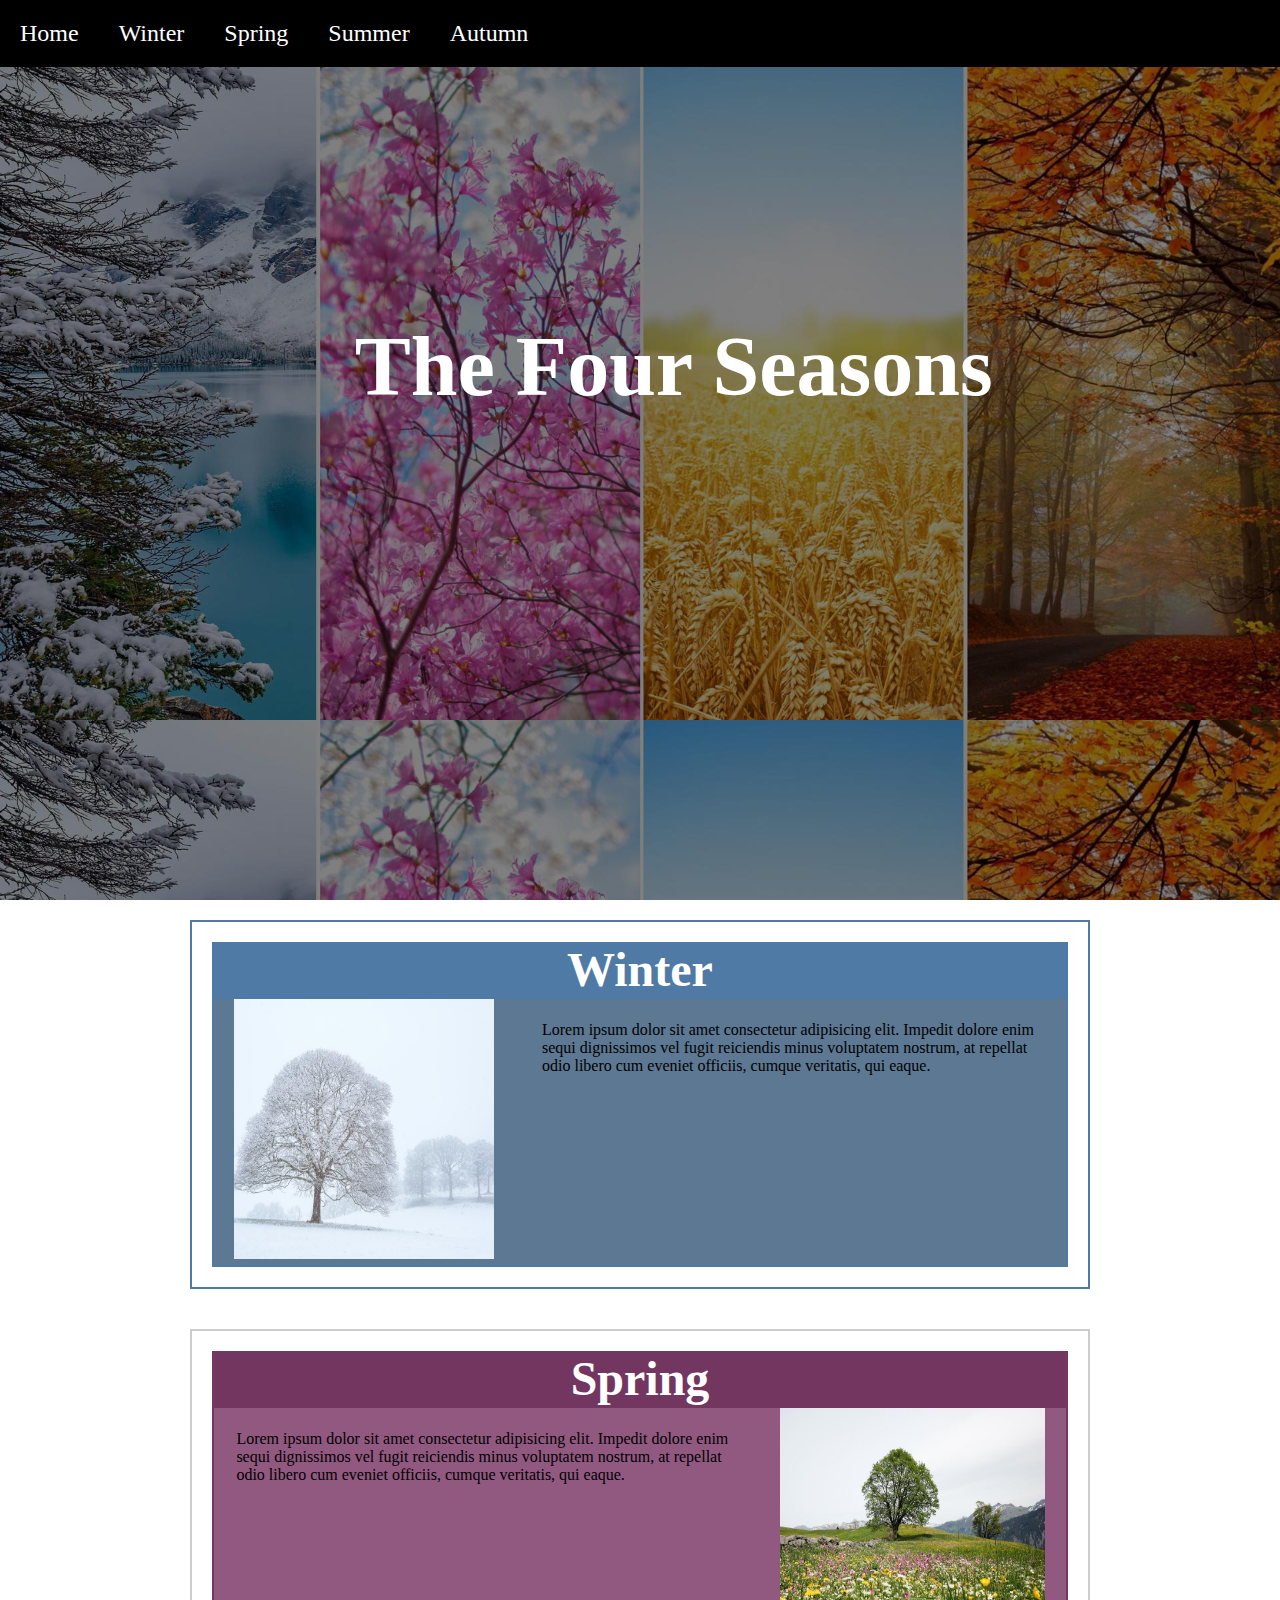
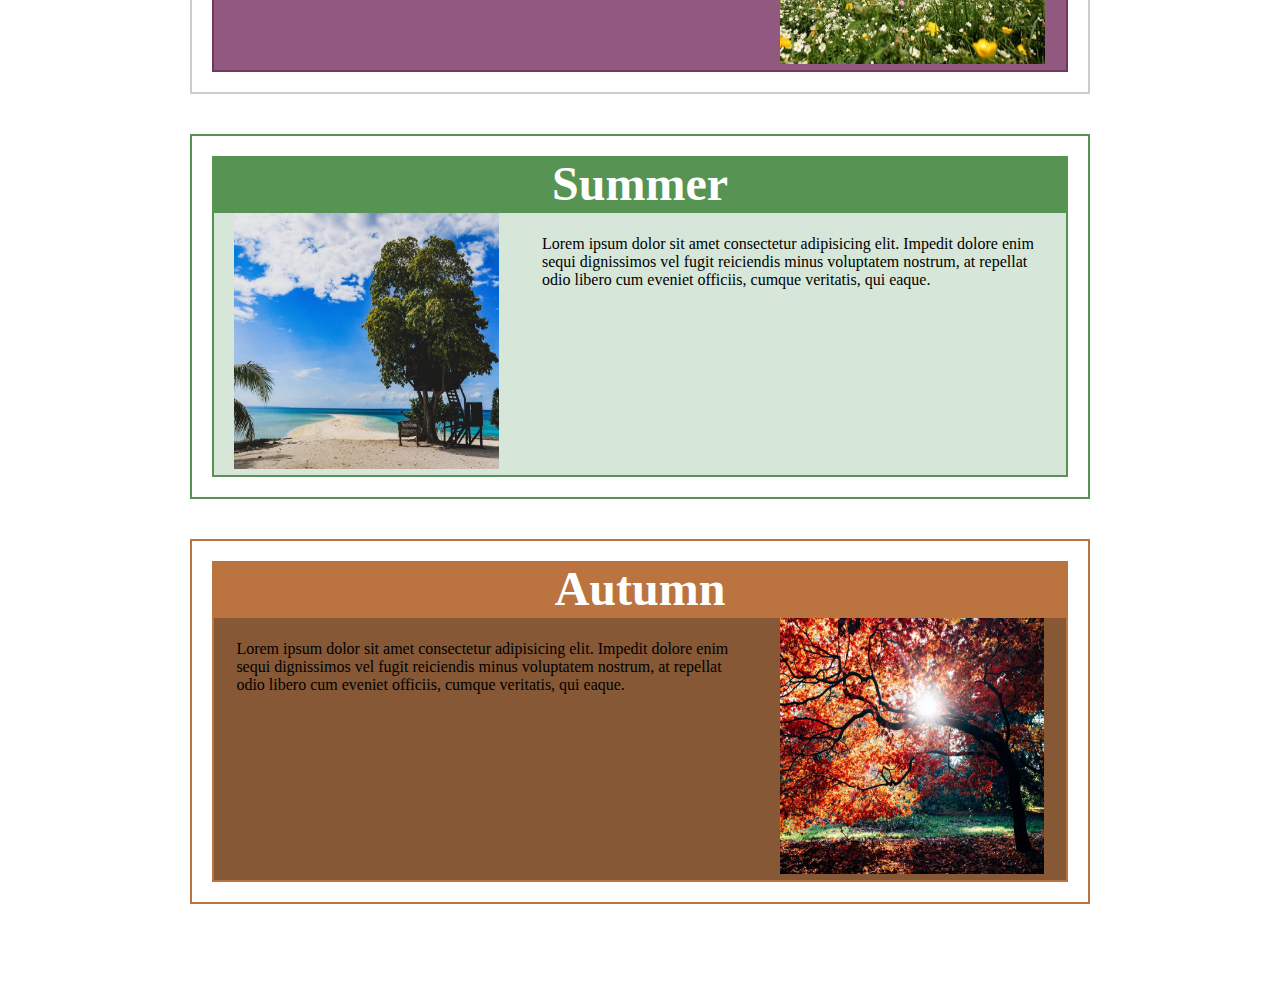
<file: index.html>
<!DOCTYPE html>
<html lang="en">
  <head>
    <meta charset="UTF-8" />
    <meta name="viewport" content="width=device-width, initial-scale=1.0" />
    <title>Flexbox | Four Seasons</title>

    <link rel="stylesheet" href="assets/css/style.css" />
    <link
      rel="shortcut icon"
      href="assets/images/favicon-seasons.png"
      type="image/png"
    />
  </head>

  <body class="home">
    <div class="wrapper">
      <header>
        <nav>
          <a href="/">Home</a>
          <a href="winter.html">Winter</a>
          <a href="spring.html">Spring</a>
          <a href="summer.html">Summer</a>
          <a href="autumn.html">Autumn</a>
        </nav>
      </header>
      <div class="big-hero">
        <h1>The Four Seasons</h1>
      </div>
      <main class="main1">
        <section class="winter">
          <div class="section-heading">
            <h2>Winter</h2>
          </div>
          <div class="content-wrapper">
            <div class="section-image">
              <a href="winter.html">
                <img
                  height="260px"
                  width="260px"
                  src="assets/images/winter.jpg"
                  alt="Winter Image"
                />
              </a>
            </div>

            <div class="section-content">
              <p style="float: right">
                Lorem ipsum dolor sit amet consectetur adipisicing elit. Impedit
                dolore enim sequi dignissimos vel fugit reiciendis minus
                voluptatem nostrum, at repellat odio libero cum eveniet
                officiis, cumque veritatis, qui eaque.
              </p>
            </div>
          </div>
        </section>
        <section class="spring">
          <div class="section-heading">
            <h2>Spring</h2>
          </div>
          <div class="content-wrapper">
            <div class="section-image">
              <a href="spring.html">
                <img
                  height="256px"
                  width="265px"
                  src="assets/images/spring.jpg"
                  alt="Spring Image"
                />
              </a>
            </div>
            <div class="section-content">
              <p>
                Lorem ipsum dolor sit amet consectetur adipisicing elit. Impedit
                dolore enim sequi dignissimos vel fugit reiciendis minus
                voluptatem nostrum, at repellat odio libero cum eveniet
                officiis, cumque veritatis, qui eaque.
              </p>
            </div>
          </div>
        </section>
      </main>

      <main class="main2">
        <section class="summer">
          <div class="section-heading">
            <h2>Summer</h2>
          </div>
          <div class="content-wrapper">
            <div class="section-image">
              <a href="summer.html">
                <img
                  height="256px"
                  width="265px"
                  src="assets/images/summer.jpg"
                  alt="Summer Image"
                />
              </a>
            </div>
            <div class="section-content">
              <p>
                Lorem ipsum dolor sit amet consectetur adipisicing elit. Impedit
                dolore enim sequi dignissimos vel fugit reiciendis minus
                voluptatem nostrum, at repellat odio libero cum eveniet
                officiis, cumque veritatis, qui eaque.
              </p>
            </div>
          </div>
        </section>
        <section class="autumn">
          <div class="section-heading">
            <h2>Autumn</h2>
          </div>
          <div class="content-wrapper">
            <div class="section-image">
              <a href="autumn.html">
                <img
                  height="256px"
                  width="264px"
                  src="assets/images/autumn.jpg"
                  alt="Autumn Image"
                />
              </a>
            </div>
            <div class="section-content">
              <p>
                Lorem ipsum dolor sit amet consectetur adipisicing elit. Impedit
                dolore enim sequi dignissimos vel fugit reiciendis minus
                voluptatem nostrum, at repellat odio libero cum eveniet
                officiis, cumque veritatis, qui eaque.
              </p>
            </div>
          </div>
        </section>
      </main>
      <footer>
        <nav>
          <a href="/">Home</a>
          <a href="winter.html">Winter</a>
          <a href="spring.html">Spring</a>
          <a href="summer.html">Summer</a>
          <a href="autumn.html">Autumn</a>
        </nav>
      </footer>
    </div>
  </body>
</html>
</file>
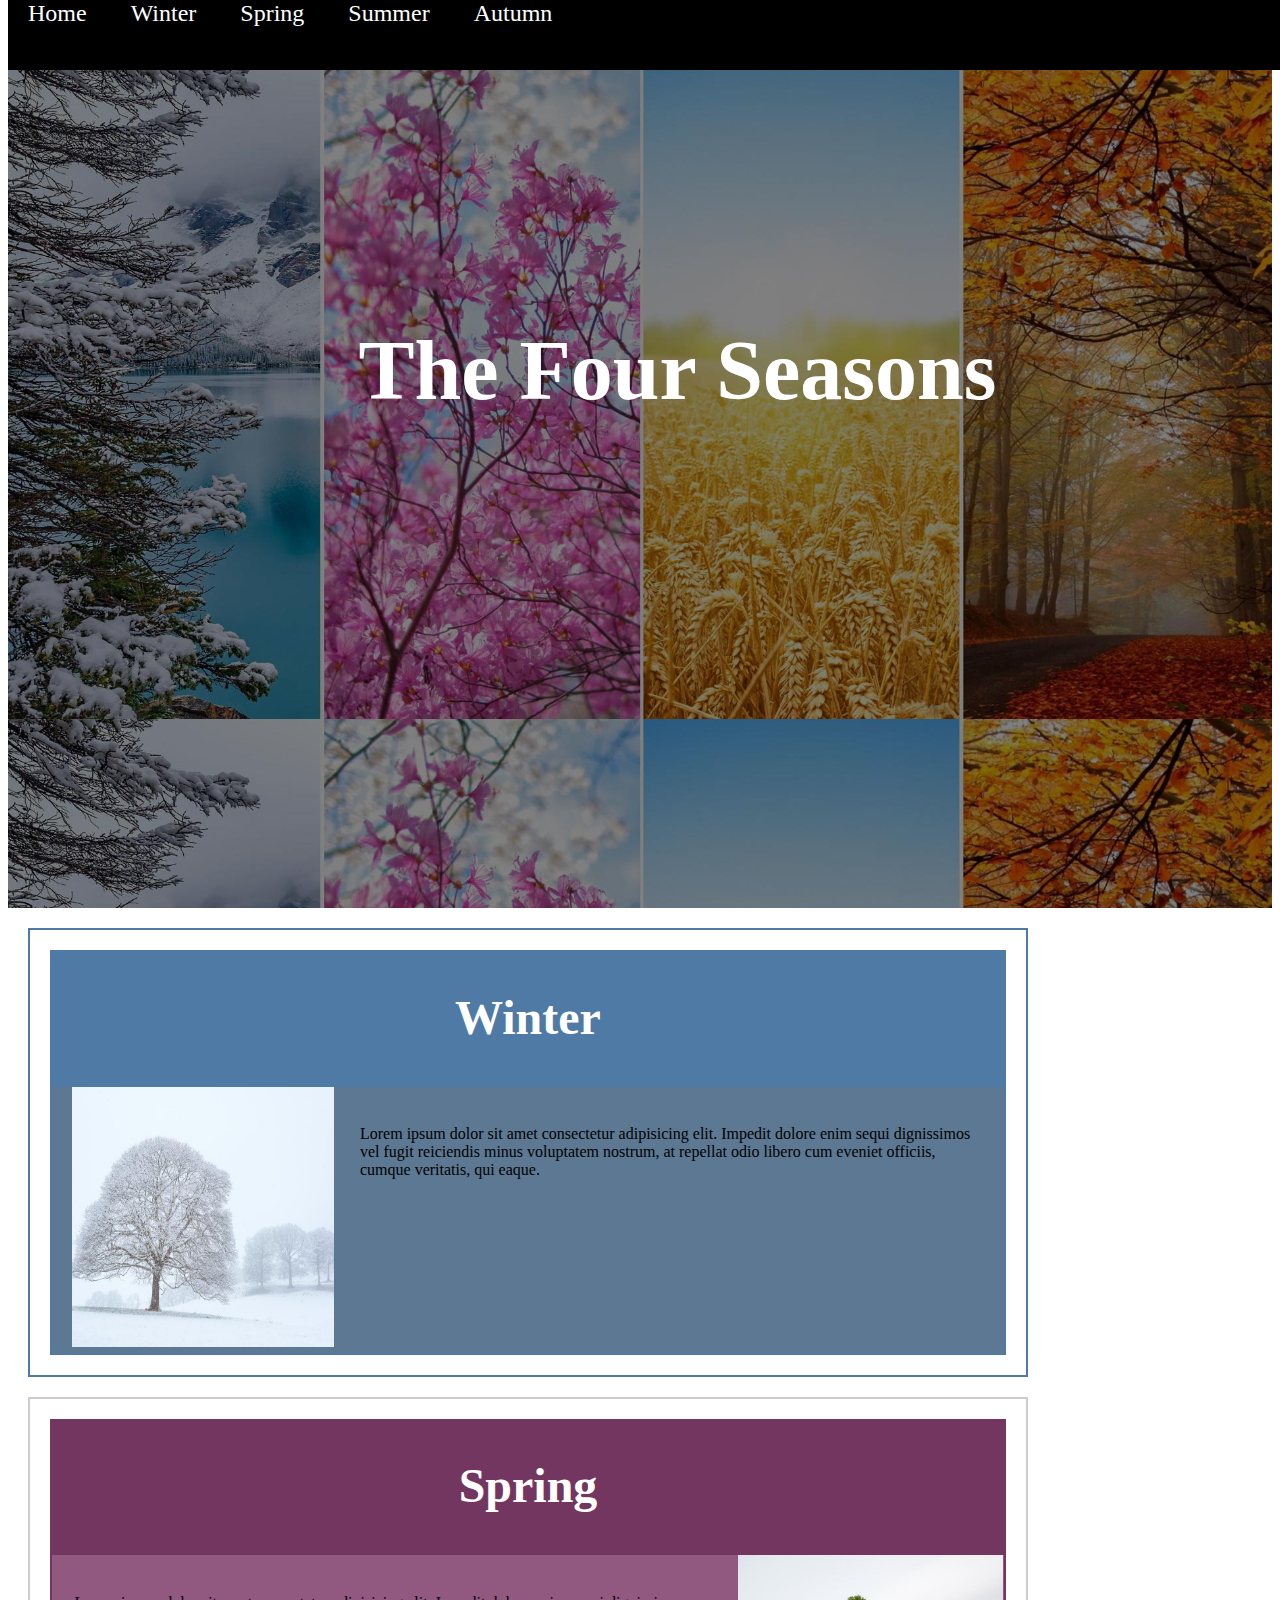
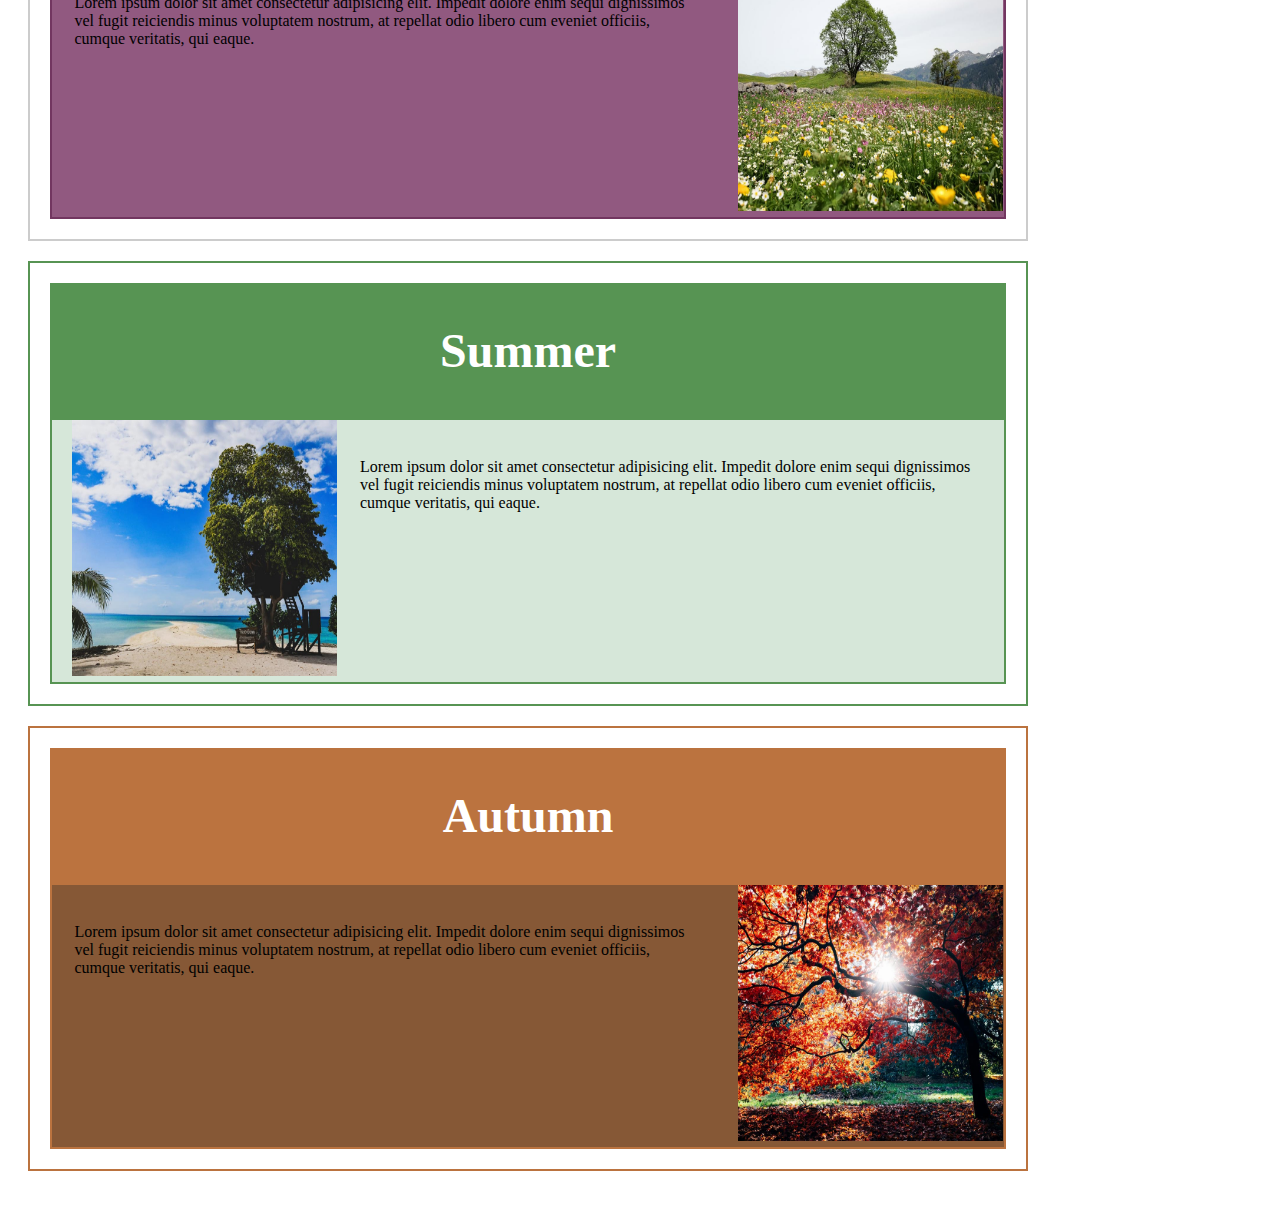
<file: web-HW5-Tiparpron-Sukanya-updated/index.html>
<!DOCTYPE html>
<html lang="en">
  <head>
    <meta charset="UTF-8" />
    <meta name="viewport" content="width=device-width, initial-scale=1.0" />
    <title>Flexbox | Four Seasons</title>

    <link rel="stylesheet" href="assets/css/style.css" />
    <link
      rel="shortcut icon"
      href="assets/images/favicon-seasons.png"
      type="image/png"
    />
  </head>

  <body class="home">
    <div class="wrapper">
      <header>
        <nav>
          <a href="/">Home</a>
          <a href="winter.html">Winter</a>
          <a href="spring.html">Spring</a>
          <a href="summer.html">Summer</a>
          <a href="autumn.html">Autumn</a>
        </nav>
      </header>
      <div class="big-hero">
        <h1>The Four Seasons</h1>
      </div>
      <main>
        <section class="winter">
          <div class="section-heading">
            <h2>Winter</h2>
          </div>
          <div class="content-wrapper">
            <div class="section-image">
              <a href="winter.html">
                <img
                  height="260px"
                  width="262px"
                  src="assets/images/winter.jpg"
                  alt="Winter Image"
                />
              </a>
            </div>

            <div class="section-content">
              <p style="float: right">
                Lorem ipsum dolor sit amet consectetur adipisicing elit. Impedit
                dolore enim sequi dignissimos vel fugit reiciendis minus
                voluptatem nostrum, at repellat odio libero cum eveniet
                officiis, cumque veritatis, qui eaque.
              </p>
            </div>
          </div>
        </section>
        <section class="spring">
          <div class="section-heading">
            <h2>Spring</h2>
          </div>
          <div class="content-wrapper">
            <div class="section-image">
              <a href="spring.html">
                <img
                  height="256px"
                  width="265px"
                  src="assets/images/spring.jpg"
                  alt="Spring Image"
                />
              </a>
            </div>
            <div class="section-content">
              <p>
                Lorem ipsum dolor sit amet consectetur adipisicing elit. Impedit
                dolore enim sequi dignissimos vel fugit reiciendis minus
                voluptatem nostrum, at repellat odio libero cum eveniet
                officiis, cumque veritatis, qui eaque.
              </p>
            </div>
          </div>
        </section>
        <section class="summer">
          <div class="section-heading">
            <h2>Summer</h2>
          </div>
          <div class="content-wrapper">
            <div class="section-image">
              <a href="summer.html">
                <img
                  height="256px"
                  width="265px"
                  src="assets/images/summer.jpg"
                  alt="Summer Image"
                />
              </a>
            </div>
            <div class="section-content">
              <p>
                Lorem ipsum dolor sit amet consectetur adipisicing elit. Impedit
                dolore enim sequi dignissimos vel fugit reiciendis minus
                voluptatem nostrum, at repellat odio libero cum eveniet
                officiis, cumque veritatis, qui eaque.
              </p>
            </div>
          </div>
        </section>
        <section class="autumn">
          <div class="section-heading">
            <h2>Autumn</h2>
          </div>
          <div class="content-wrapper">
            <div class="section-image">
              <a href="autumn.html">
                <img
                  height="256px"
                  width="265px"
                  src="assets/images/autumn.jpg"
                  alt="Autumn Image"
                />
              </a>
            </div>
            <div class="section-content">
              <p>
                Lorem ipsum dolor sit amet consectetur adipisicing elit. Impedit
                dolore enim sequi dignissimos vel fugit reiciendis minus
                voluptatem nostrum, at repellat odio libero cum eveniet
                officiis, cumque veritatis, qui eaque.
              </p>
            </div>
          </div>
        </section>
      </main>
      <footer>
        <nav>
          <a href="/">Home</a>
          <a href="winter.html">Winter</a>
          <a href="spring.html">Spring</a>
          <a href="summer.html">Summer</a>
          <a href="autumn.html">Autumn</a>
        </nav>
      </footer>
    </div>
  </body>
</html>
</file>
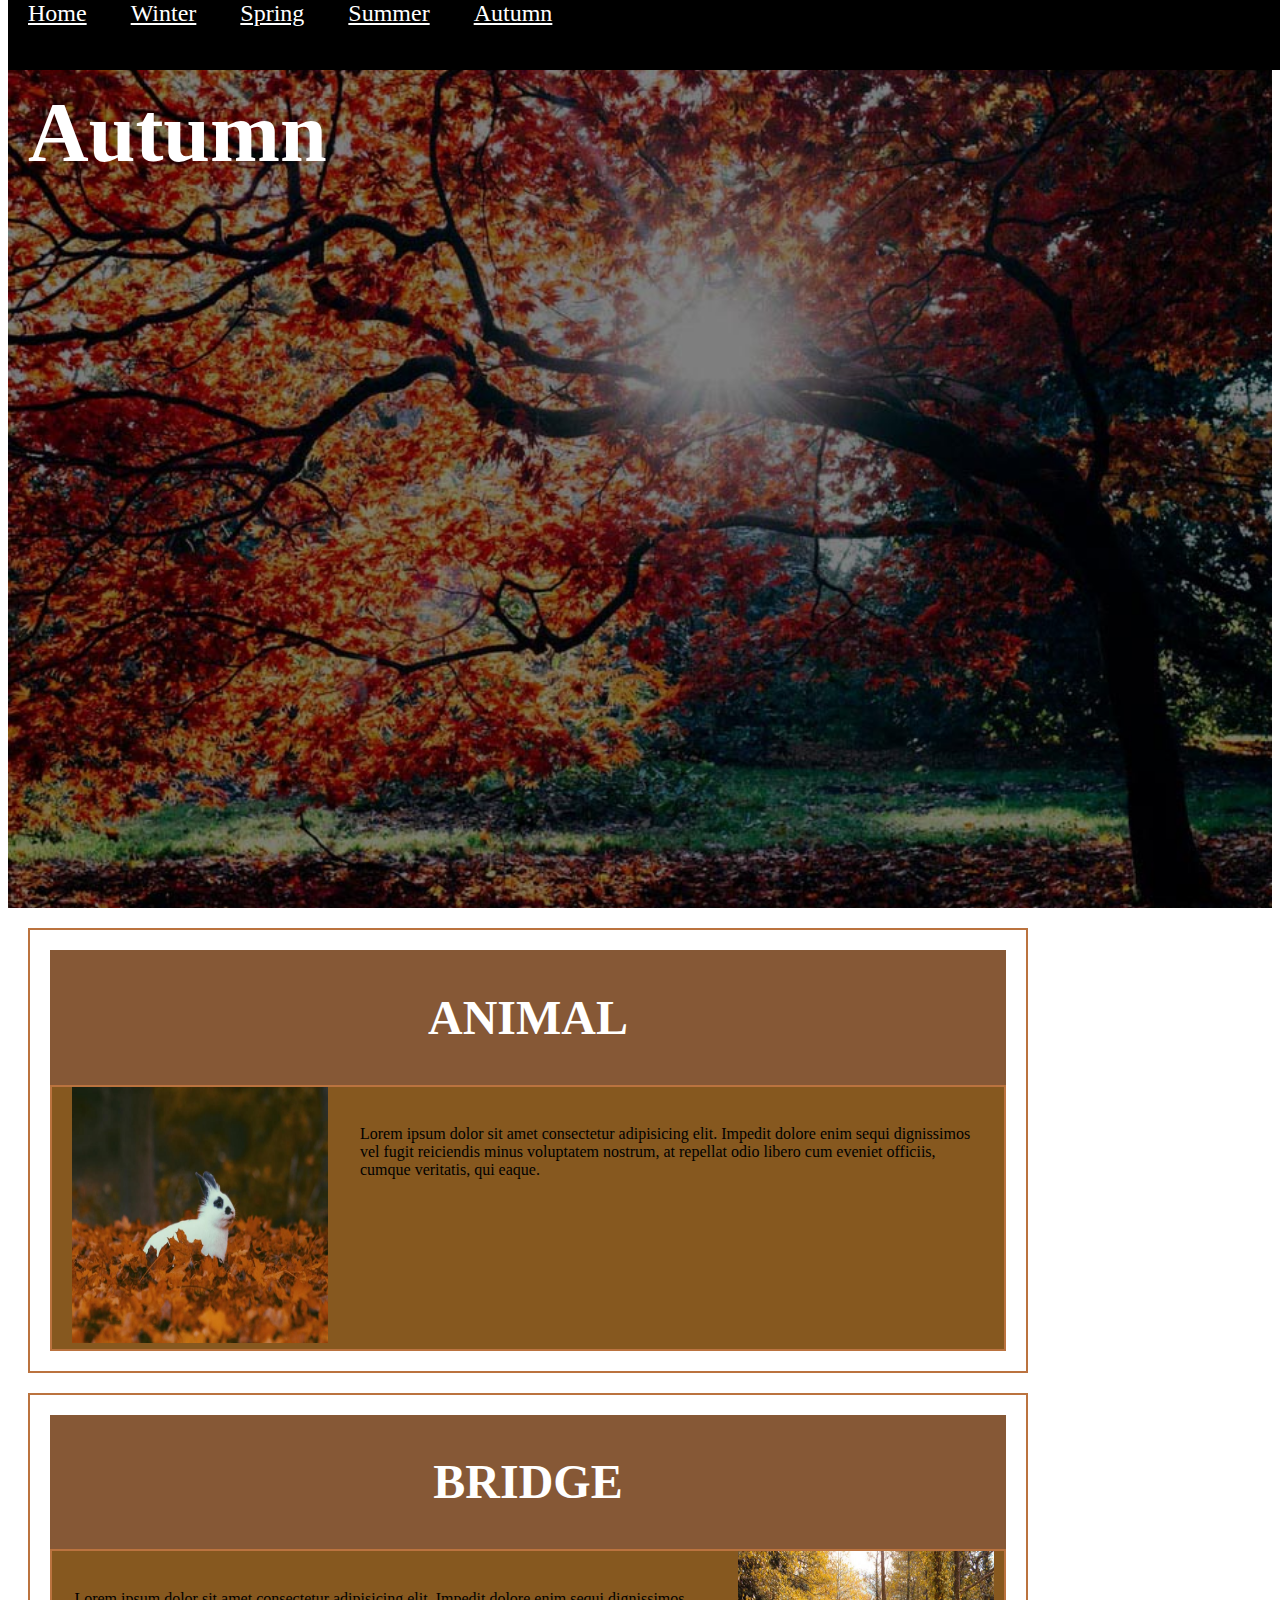
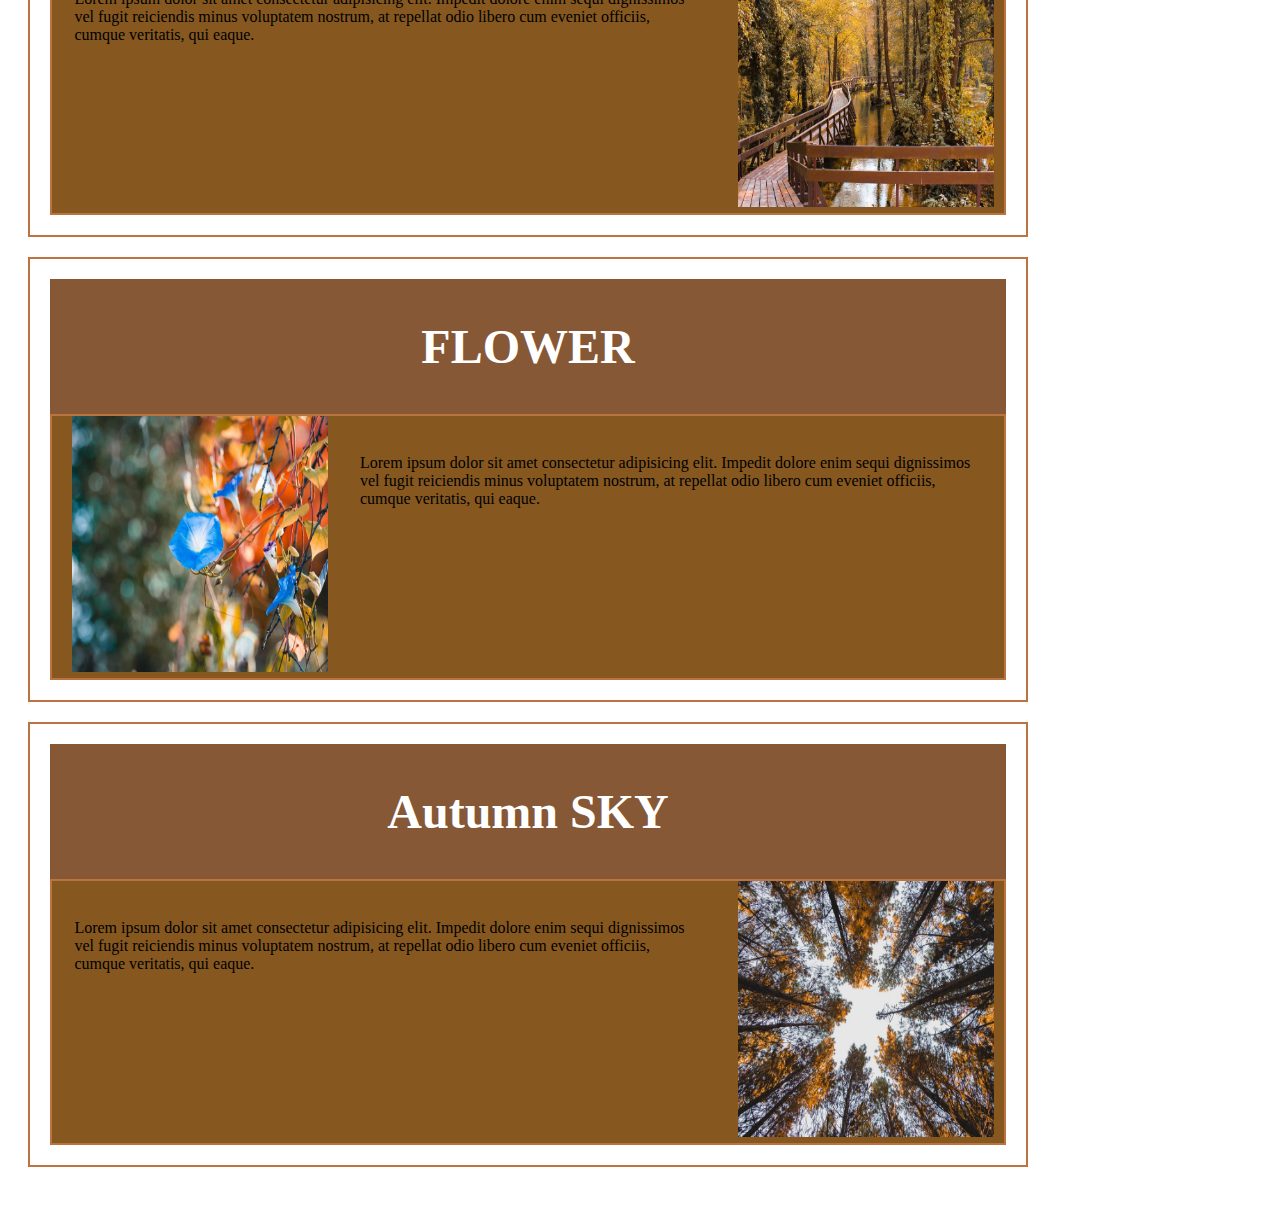
<file: autumn.html>
<!-- <!DOCTYPE html>
<html lang="en">
  <head>
    <meta charset="UTF-8" />
    <meta name="viewport" content="width=device-width, initial-scale=1.0" />
    <title>Flexbox | Autumn</title>

    <link rel="stylesheet" href="assets/css/autumn.css" />
    <link
      rel="shortcut icon"
      href="assets/images/favicon-seasons.png"
      type="image/png"
    />
  </head>

  <body class="home">
    <div class="wrapper">
      <header>
        <nav>
          <a href="/">Home</a>
          <a href="winter.html">Winter</a>
          <a href="spring.html">Spring</a>
          <a href="summer.html">Summer</a>
          <a href="autumn.html">Autumn</a>
        </nav>
      </header>
      <div class="big-hero">
        <h1>AUTUMN</h1>
      </div>
      <main>
        <section class="autumn-animal">
          <div class="section-heading">
            <h2>ANIMAL</h2>
          </div>
          <div class="content-wrapper">
            <div class="section-image">
              <a href="autumn.html">
                <img
                  height="256px"
                  width="256px"
                  src="assets/images/autumn-animal.jpg"
                  alt="Autumn Animal Image"
                />
              </a>
            </div>

            <div class="section-content">
              <p style="float: right">
                Lorem ipsum dolor sit amet consectetur adipisicing elit. Impedit
                dolore enim sequi dignissimos vel fugit reiciendis minus
                voluptatem nostrum, at repellat odio libero cum eveniet
                officiis, cumque veritatis, qui eaque.
              </p>
            </div>
          </div>
        </section>
        <section class="autumn-bridge">
          <div class="section-heading">
            <h2>BRIDGE</h2>
          </div>
          <div class="content-wrapper">
            <div class="section-image">
              <a href="autumn.html">
                <img
                  height="256px"
                  width="256px"
                  src="assets/images/autumn-bridge.jpg"
                  alt="Autumn Bridge Image"
                />
              </a>
            </div>
            <div class="section-content">
              <p>
                Lorem ipsum dolor sit amet consectetur adipisicing elit. Impedit
                dolore enim sequi dignissimos vel fugit reiciendis minus
                voluptatem nostrum, at repellat odio libero cum eveniet
                officiis, cumque veritatis, qui eaque.
              </p>
            </div>
          </div>
        </section>
        <section class="autumn-flower">
          <div class="section-heading">
            <h2>FLOWER</h2>
          </div>
          <div class="content-wrapper">
            <div class="section-image">
              <a href="autumn.html">
                <img
                  height="256px"
                  width="256px"
                  src="assets/images/autumn-flower.jpg"
                  alt="Autumn Flower Image"
                />
              </a>
            </div>
            <div class="section-content">
              <p>
                Lorem ipsum dolor sit amet consectetur adipisicing elit. Impedit
                dolore enim sequi dignissimos vel fugit reiciendis minus
                voluptatem nostrum, at repellat odio libero cum eveniet
                officiis, cumque veritatis, qui eaque.
              </p>
            </div>
          </div>
        </section>
        <section class="autumn-sky">
          <div class="section-heading">
            <h2>Autumn SKY</h2>
          </div>
          <div class="content-wrapper">
            <div class="section-image">
              <a href="autumn.html">
                <img
                  height="256px"
                  width="256px"
                  src="assets/images/autumn-look-up.jpg"
                  alt="Autumn Sky Image"
                />
              </a>
            </div>
            <div class="section-content">
              <p>
                Lorem ipsum dolor sit amet consectetur adipisicing elit. Impedit
                dolore enim sequi dignissimos vel fugit reiciendis minus
                voluptatem nostrum, at repellat odio libero cum eveniet
                officiis, cumque veritatis, qui eaque.
              </p>
            </div>
          </div>
        </section>
      </main>
      <footer>
        <nav>
          <a href="/">Home</a>
          <a href="winter.html">Winter</a>
          <a href="spring.html">Spring</a>
          <a href="summer.html">Summer</a>
          <a href="autumn.html">Autumn</a>
        </nav>
      </footer>
    </div>
  </body>
</html> -->


<!DOCTYPE html>
<html lang="en">
  <head>
    <meta charset="UTF-8" />
    <meta name="viewport" content="width=device-width, initial-scale=1.0" />
    <title>Flexbox | Four Seasons</title>

    <link rel="stylesheet" href="assets/css/autumn.css" />
    <link
      rel="shortcut icon"
      href="assets/images/favicon-seasons.png"
      type="image/png"
    />
  </head>

  <body class="home">
    <div class="wrapper">
      <header>
        <nav>
          <a href="/">Home</a>
          <a href="winter.html">Winter</a>
          <a href="spring.html">Spring</a>
          <a href="summer.html">Summer</a>
          <a href="autumn.html">Autumn</a>
        </nav>
      </header>
      <div class="big-hero">
        <h1>Autumn</h1>
      </div>
      <main>
        <section class="autumn-animal">
          <div class="section-heading">
            <h2>ANIMAL</h2>
          </div>
          <div class="content-wrapper">
            <div class="section-image">
              <a href="autumn.html">
                <img
                  height="256px"
                  width="256px"
                  src="assets/images/autumn-animal.jpg"
                  alt="Autumn Animal Image"
                />
              </a>
            </div>

            <div class="section-content">
              <p style="float: right">
                Lorem ipsum dolor sit amet consectetur adipisicing elit. Impedit
                dolore enim sequi dignissimos vel fugit reiciendis minus
                voluptatem nostrum, at repellat odio libero cum eveniet
                officiis, cumque veritatis, qui eaque.
              </p>
            </div>
          </div>
        </section>
        <section class="autumn-bridge">
          <div class="section-heading">
            <h2>BRIDGE</h2>
          </div>
          <div class="content-wrapper">
            <div class="section-image">
              <a href="autumn.html">
                <img
                  height="256px"
                  width="256px"
                  src="assets/images/autumn-bridge.jpg"
                  alt="Autumn Bridge Image"
                />
              </a>
            </div>
            <div class="section-content">
              <p>
                Lorem ipsum dolor sit amet consectetur adipisicing elit. Impedit
                dolore enim sequi dignissimos vel fugit reiciendis minus
                voluptatem nostrum, at repellat odio libero cum eveniet
                officiis, cumque veritatis, qui eaque.
              </p>
            </div>
          </div>
        </section>
        <section class="autumn-flower">
          <div class="section-heading">
            <h2>FLOWER</h2>
          </div>
          <div class="content-wrapper">
            <div class="section-image">
              <a href="autumn.html">
                <img
                  height="256px"
                  width="256px"
                  src="assets/images/autumn-flower.jpg"
                  alt="Autumn Flower Image"
                />
              </a>
            </div>
            <div class="section-content">
              <p>
                Lorem ipsum dolor sit amet consectetur adipisicing elit. Impedit
                dolore enim sequi dignissimos vel fugit reiciendis minus
                voluptatem nostrum, at repellat odio libero cum eveniet
                officiis, cumque veritatis, qui eaque.
              </p>
            </div>
          </div>
        </section>
        <section class="autumn-sky">
          <div class="section-heading">
            <h2>Autumn SKY</h2>
          </div>
          <div class="content-wrapper">
            <div class="section-image">
              <a href="autumn.html">
                <img
                  height="256px"
                  width="256px"
                  src="assets/images/autumn-look-up.jpg"
                  alt="Autumn Sky Image"
                />
              </a>
            </div>
            <div class="section-content">
              <p>
                Lorem ipsum dolor sit amet consectetur adipisicing elit. Impedit
                dolore enim sequi dignissimos vel fugit reiciendis minus
                voluptatem nostrum, at repellat odio libero cum eveniet
                officiis, cumque veritatis, qui eaque.
              </p>
            </div>
          </div>
        </section>
      </main>
      <footer>
        <nav>
          <a href="/">Home</a>
          <a href="winter.html">Winter</a>
          <a href="spring.html">Spring</a>
          <a href="summer.html">Summer</a>
          <a href="autumn.html">Autumn</a>
        </nav>
      </footer>
    </div>
  </body>
</html>
</file>
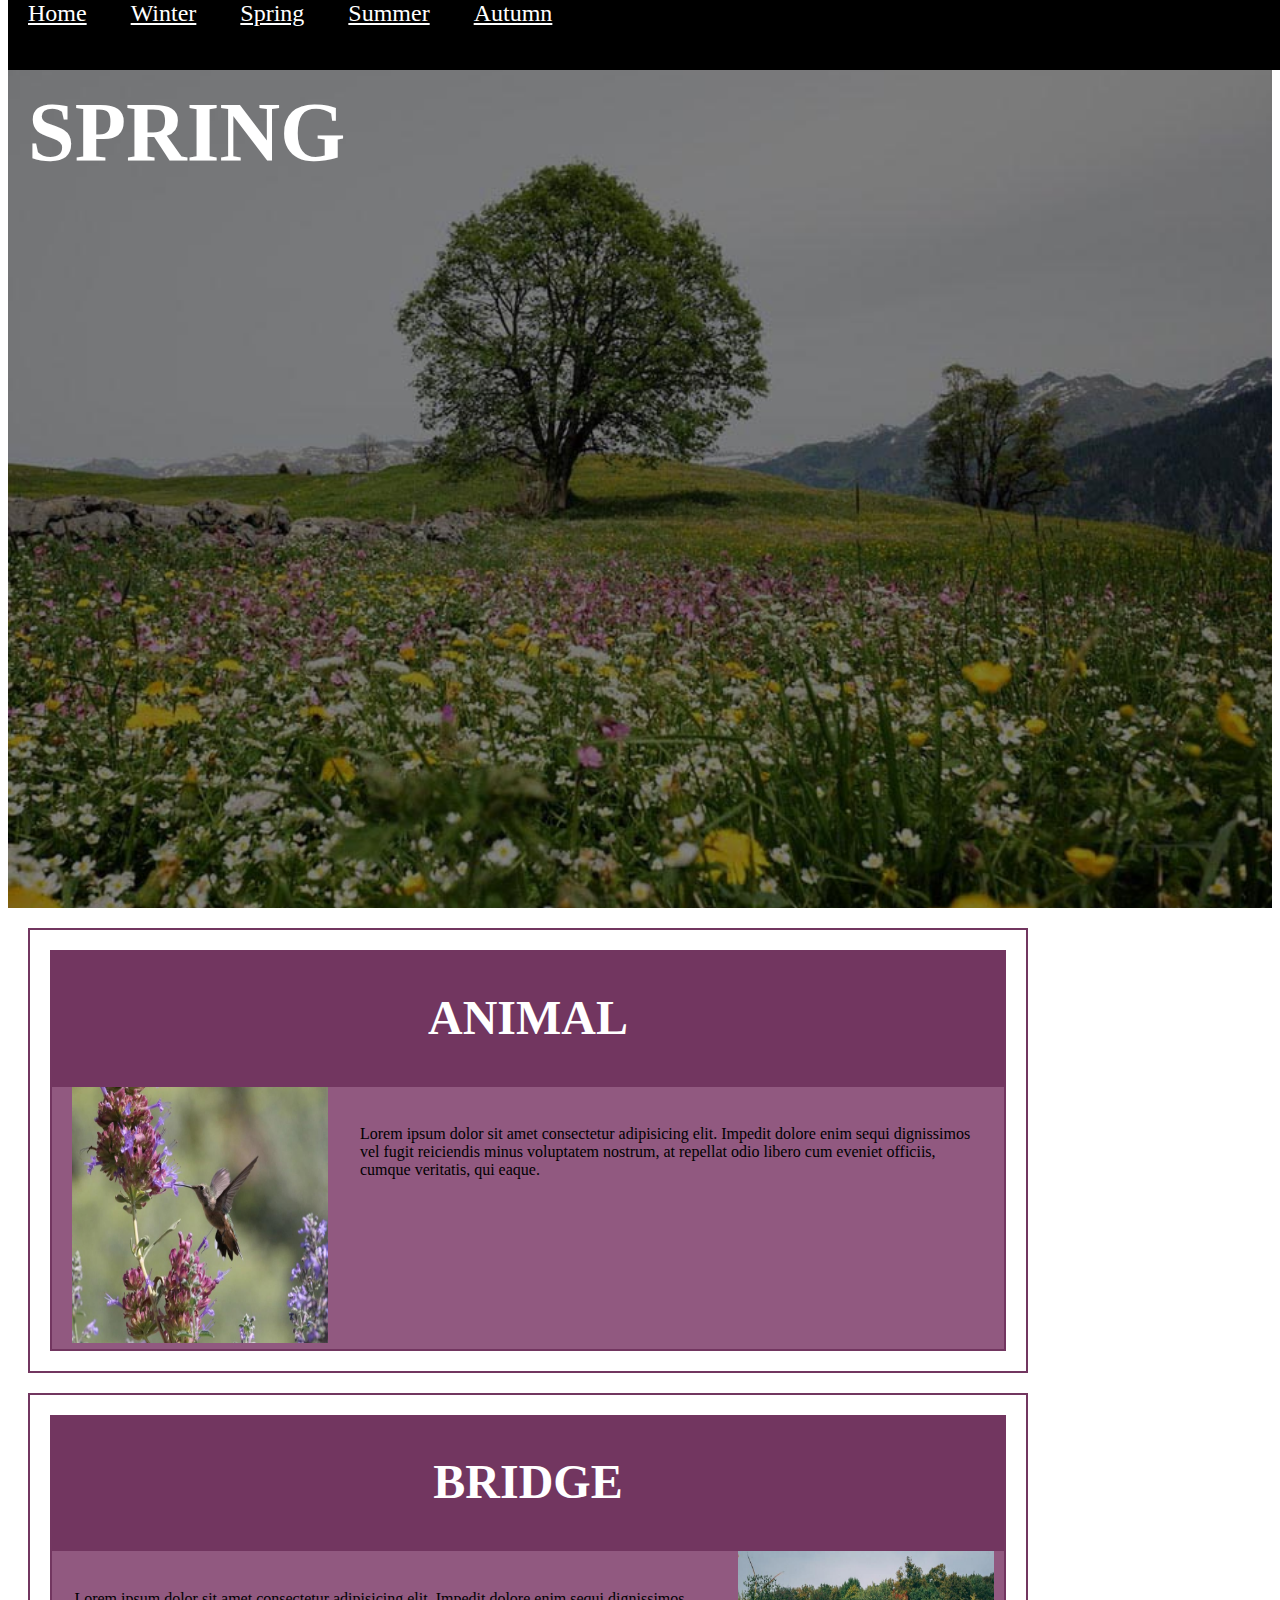
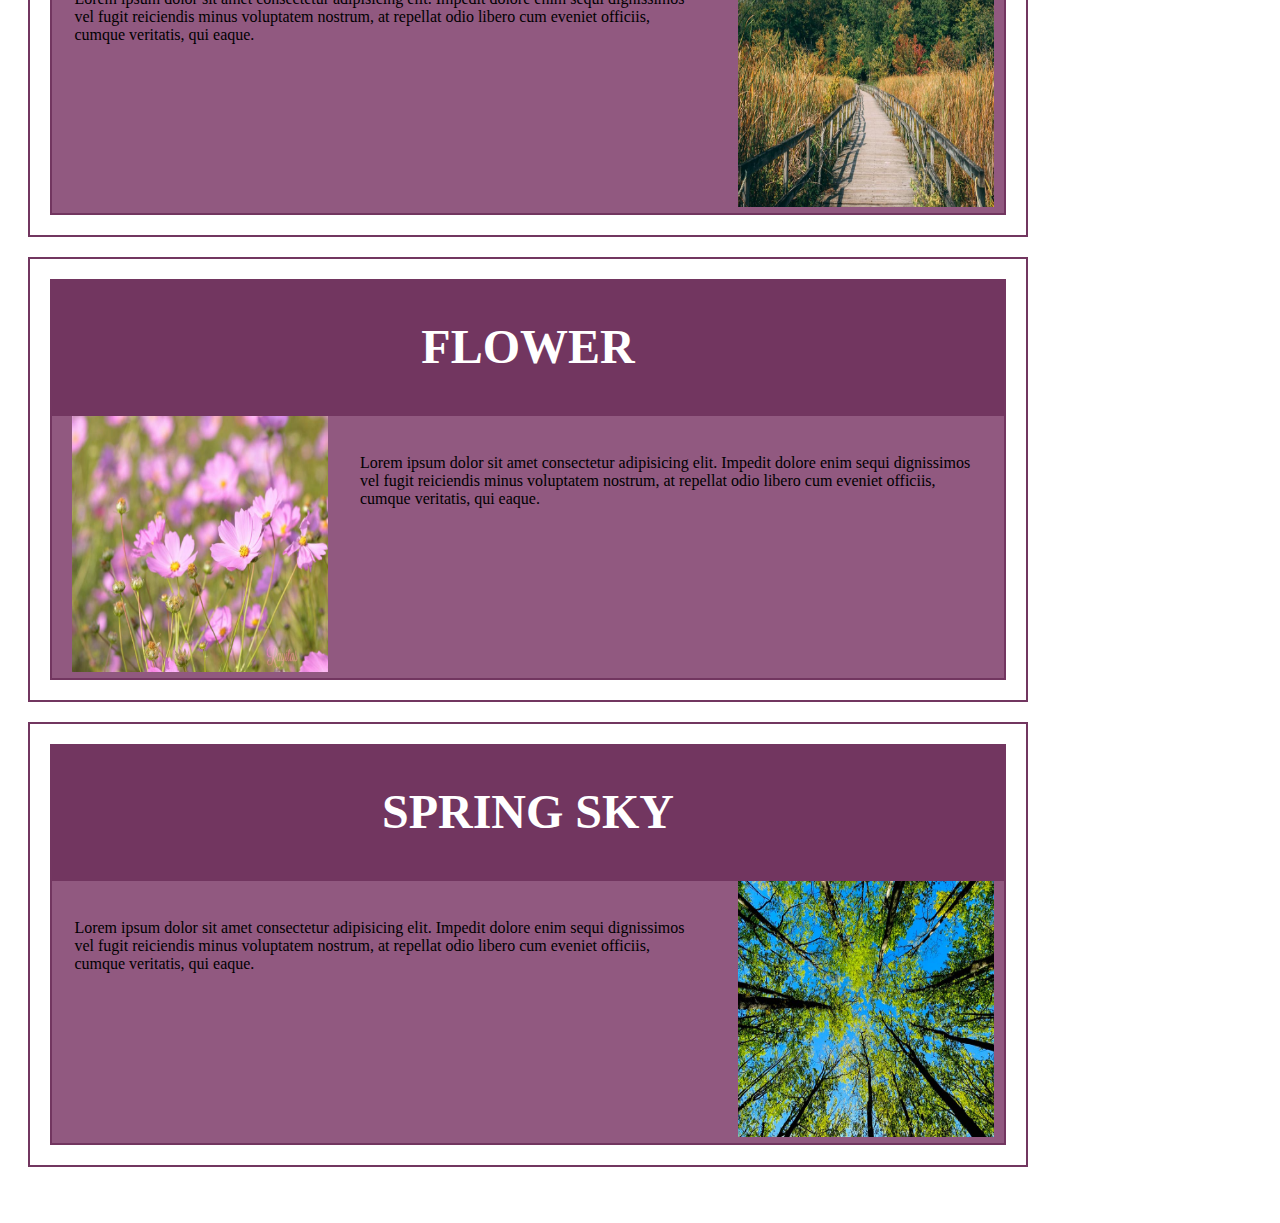
<file: spring.html>
<!DOCTYPE html>
<html lang="en">
  <head>
    <meta charset="UTF-8" />
    <meta name="viewport" content="width=device-width, initial-scale=1.0" />
    <title>Flexbox | Spring</title>

    <link rel="stylesheet" href="assets/css/spring.css" />
    <link
      rel="shortcut icon"
      href="assets/images/favicon-seasons.png"
      type="image/png"
    />
  </head>

  <body class="home">
    <div class="wrapper">
      <header>
        <nav>
          <a href="/">Home</a>
          <a href="winter.html">Winter</a>
          <a href="spring.html">Spring</a>
          <a href="summer.html">Summer</a>
          <a href="autumn.html">Autumn</a>
        </nav>
      </header>
      <div class="big-hero">
        <h1>SPRING</h1>
      </div>
      <main>
        <section class="spring-animal">
          <div class="section-heading">
            <h2>ANIMAL</h2>
          </div>
          <div class="content-wrapper">
            <div class="section-image">
              <a href="spring.html">
                <img
                  height="256px"
                  width="256px"
                  src="assets/images/spring-animal.jpg"
                  alt="Spring Animal Image"
                />
              </a>
            </div>

            <div class="section-content">
              <p style="float: right">
                Lorem ipsum dolor sit amet consectetur adipisicing elit. Impedit
                dolore enim sequi dignissimos vel fugit reiciendis minus
                voluptatem nostrum, at repellat odio libero cum eveniet
                officiis, cumque veritatis, qui eaque.
              </p>
            </div>
          </div>
        </section>
        <section class="spring-bridge">
          <div class="section-heading">
            <h2>BRIDGE</h2>
          </div>
          <div class="content-wrapper">
            <div class="section-image">
              <a href="spring.html">
                <img
                  height="256px"
                  width="256px"
                  src="assets/images/spring-bridge.jpg"
                  alt="Spring Bridge Image"
                />
              </a>
            </div>
            <div class="section-content">
              <p>
                Lorem ipsum dolor sit amet consectetur adipisicing elit. Impedit
                dolore enim sequi dignissimos vel fugit reiciendis minus
                voluptatem nostrum, at repellat odio libero cum eveniet
                officiis, cumque veritatis, qui eaque.
              </p>
            </div>
          </div>
        </section>
        <section class="spring-flower">
          <div class="section-heading">
            <h2>FLOWER</h2>
          </div>
          <div class="content-wrapper">
            <div class="section-image">
              <a href="spring.html">
                <img
                  height="256px"
                  width="256px"
                  src="assets/images/spring-flower.jpg"
                  alt="Spring Flower Image"
                />
              </a>
            </div>
            <div class="section-content">
              <p>
                Lorem ipsum dolor sit amet consectetur adipisicing elit. Impedit
                dolore enim sequi dignissimos vel fugit reiciendis minus
                voluptatem nostrum, at repellat odio libero cum eveniet
                officiis, cumque veritatis, qui eaque.
              </p>
            </div>
          </div>
        </section>
        <section class="spring-sky">
          <div class="section-heading">
            <h2>SPRING SKY</h2>
          </div>
          <div class="content-wrapper">
            <div class="section-image">
              <a href="spring.html">
                <img
                  height="256px"
                  width="256px"
                  src="assets/images/spring-look-up.jpg"
                  alt="Spring Sky Image"
                />
              </a>
            </div>
            <div class="section-content">
              <p>
                Lorem ipsum dolor sit amet consectetur adipisicing elit. Impedit
                dolore enim sequi dignissimos vel fugit reiciendis minus
                voluptatem nostrum, at repellat odio libero cum eveniet
                officiis, cumque veritatis, qui eaque.
              </p>
            </div>
          </div>
        </section>
      </main>
      <footer>
        <nav>
          <a href="/">Home</a>
          <a href="winter.html">Winter</a>
          <a href="spring.html">Spring</a>
          <a href="summer.html">Summer</a>
          <a href="autumn.html">Autumn</a>
        </nav>
      </footer>
    </div>
  </body>
</html>
</file>
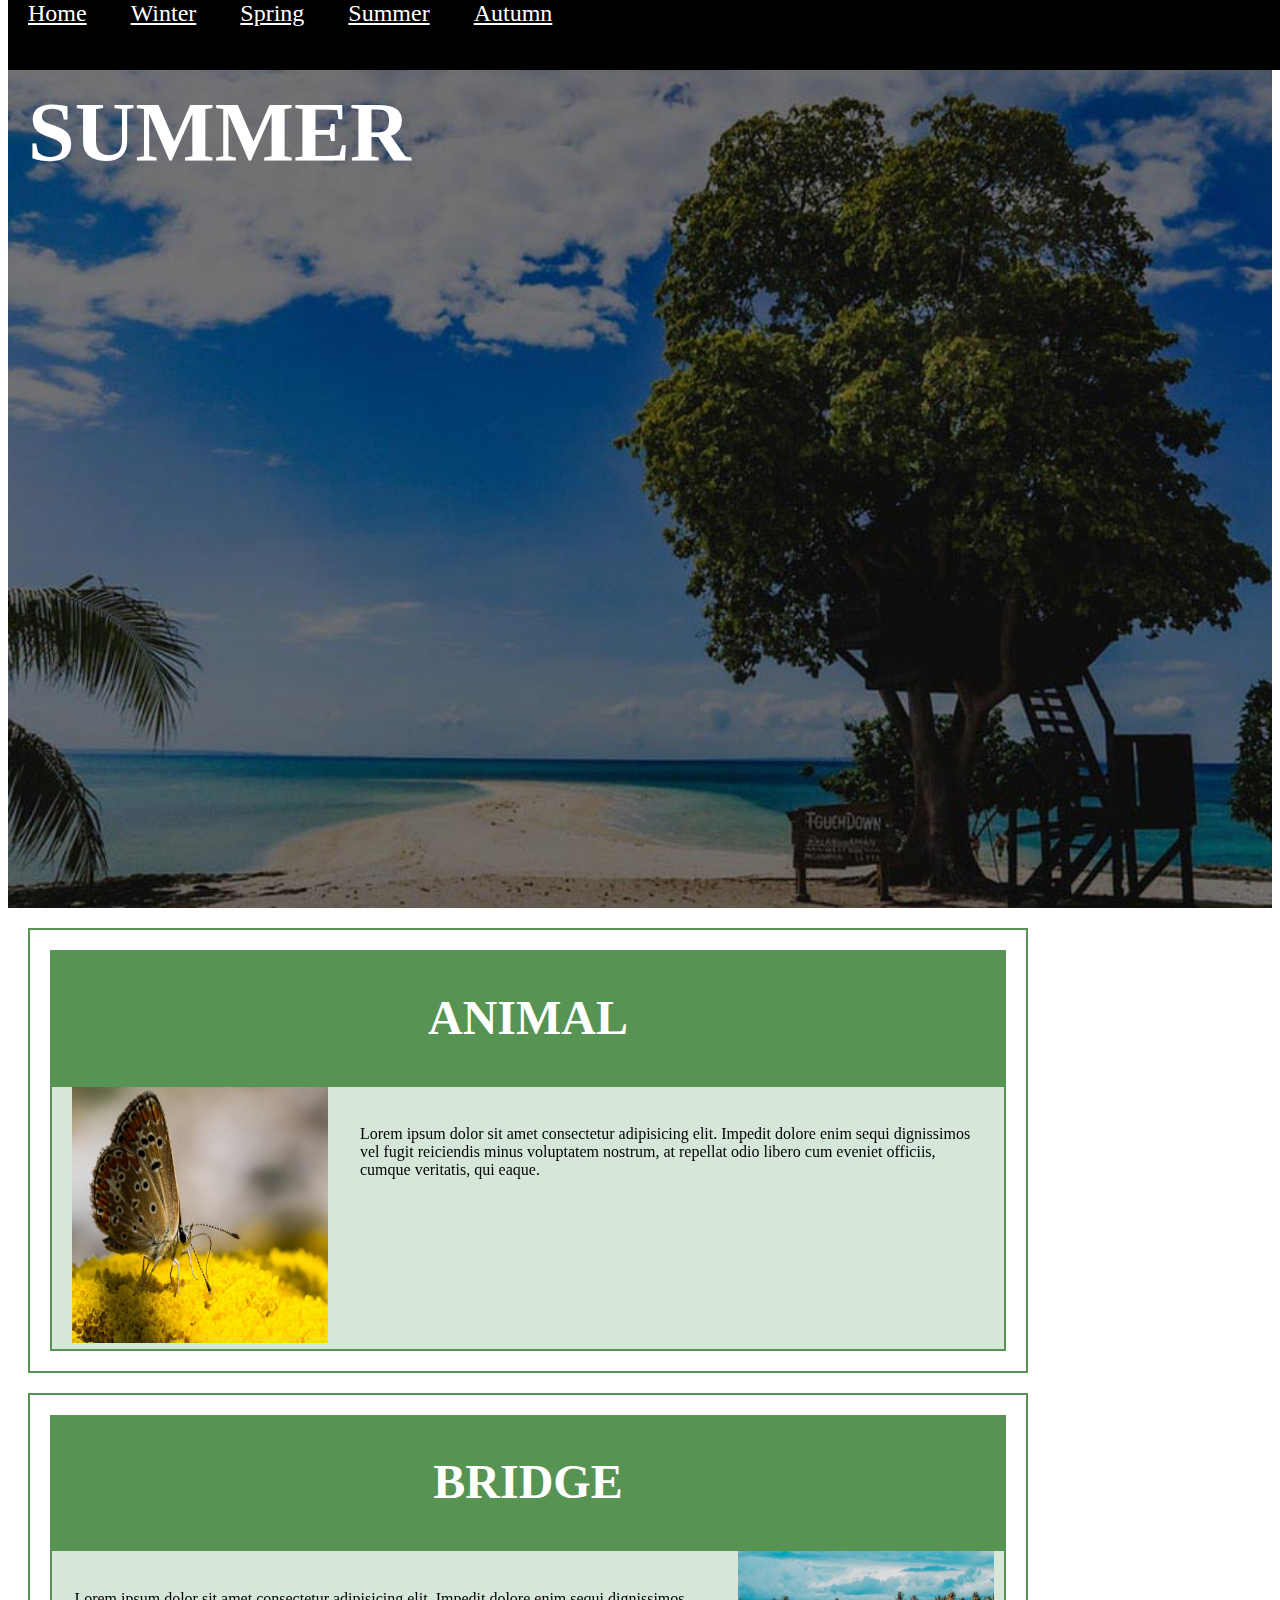
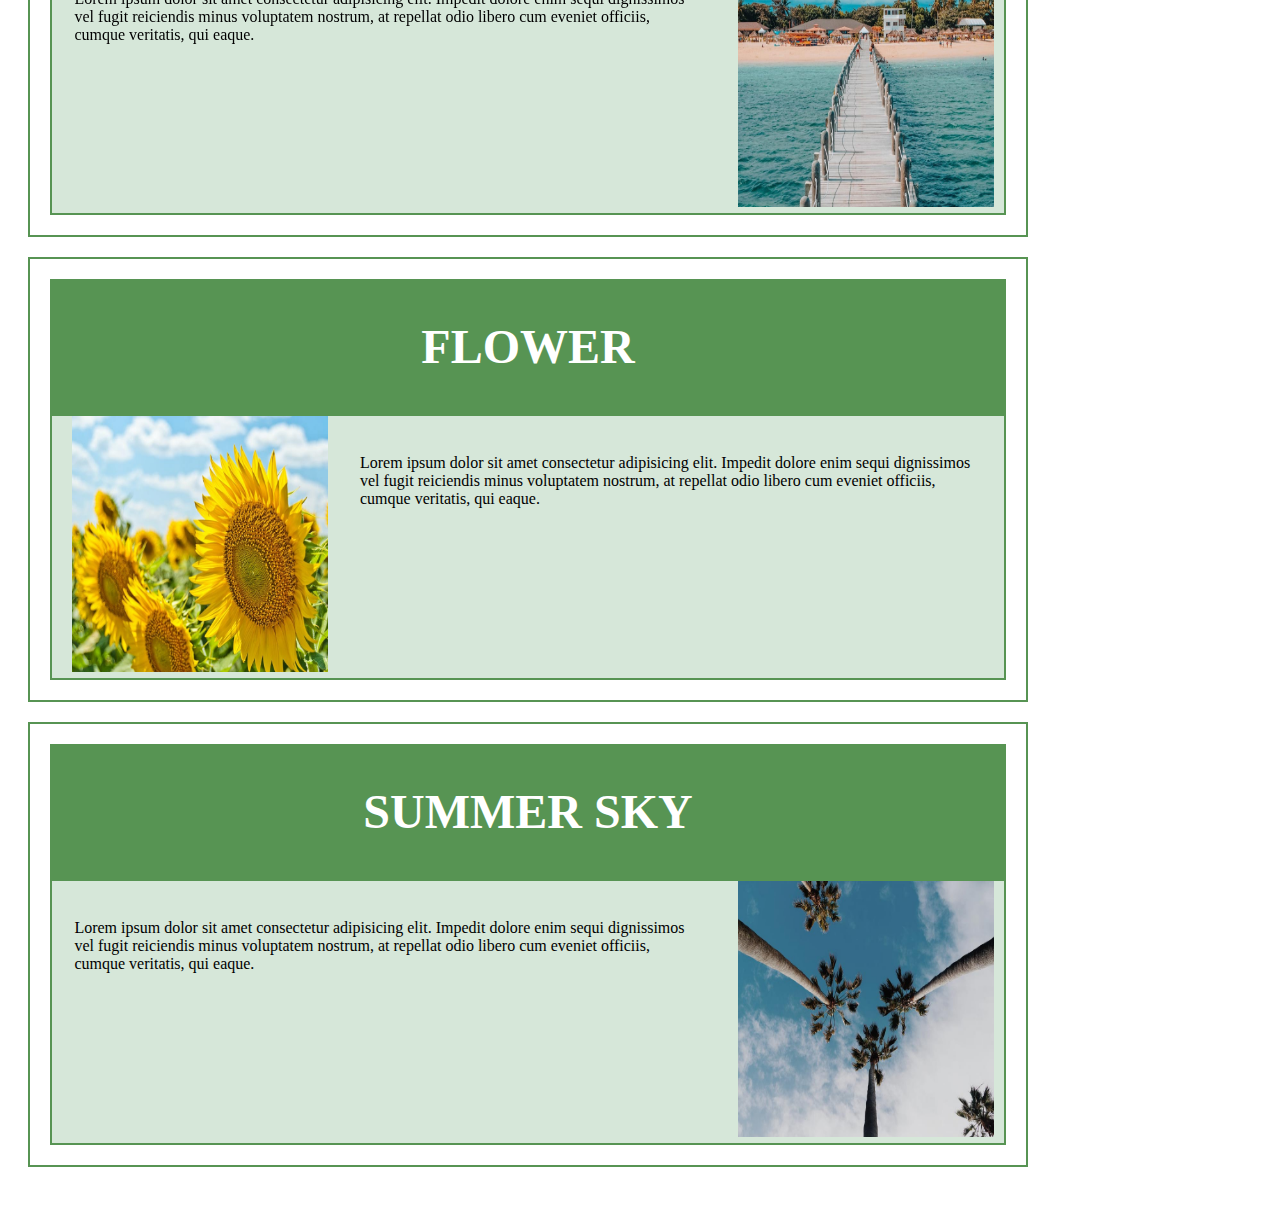
<file: summer.html>
<!DOCTYPE html>
<html lang="en">
  <head>
    <meta charset="UTF-8" />
    <meta name="viewport" content="width=device-width, initial-scale=1.0" />
    <title>Flexbox | Summer</title>

    <link rel="stylesheet" href="assets/css/summer.css" />
    <link
      rel="shortcut icon"
      href="assets/images/favicon-seasons.png"
      type="image/png"
    />
  </head>

  <body class="home">
    <div class="wrapper">
      <header>
        <nav>
          <a href="/">Home</a>
          <a href="winter.html">Winter</a>
          <a href="spring.html">Spring</a>
          <a href="summer.html">Summer</a>
          <a href="autumn.html">Autumn</a>
        </nav>
      </header>
      <div class="big-hero">
        <h1>SUMMER</h1>
      </div>
      <main>
        <section class="summer-animal">
          <div class="section-heading">
            <h2>ANIMAL</h2>
          </div>
          <div class="content-wrapper">
            <div class="section-image">
              <a href="summer.html">
                <img
                  height="256px"
                  width="256px"
                  src="assets/images/summer-animal.jpg"
                  alt="Summer Animal Image"
                />
              </a>
            </div>

            <div class="section-content">
              <p style="float: right">
                Lorem ipsum dolor sit amet consectetur adipisicing elit. Impedit
                dolore enim sequi dignissimos vel fugit reiciendis minus
                voluptatem nostrum, at repellat odio libero cum eveniet
                officiis, cumque veritatis, qui eaque.
              </p>
            </div>
          </div>
        </section>
        <section class="summer-bridge">
          <div class="section-heading">
            <h2>BRIDGE</h2>
          </div>
          <div class="content-wrapper">
            <div class="section-image">
              <a href="summer.html">
                <img
                  height="256px"
                  width="256px"
                  src="assets/images/summer-bridge.jpg"
                  alt="Summer Bridge Image"
                />
              </a>
            </div>
            <div class="section-content">
              <p>
                Lorem ipsum dolor sit amet consectetur adipisicing elit. Impedit
                dolore enim sequi dignissimos vel fugit reiciendis minus
                voluptatem nostrum, at repellat odio libero cum eveniet
                officiis, cumque veritatis, qui eaque.
              </p>
            </div>
          </div>
        </section>
        <section class="summer-flower">
          <div class="section-heading">
            <h2>FLOWER</h2>
          </div>
          <div class="content-wrapper">
            <div class="section-image">
              <a href="summer.html">
                <img
                  height="256px"
                  width="256px"
                  src="assets/images/summer-flower.jpg"
                  alt="Summer Flower Image"
                />
              </a>
            </div>
            <div class="section-content">
              <p>
                Lorem ipsum dolor sit amet consectetur adipisicing elit. Impedit
                dolore enim sequi dignissimos vel fugit reiciendis minus
                voluptatem nostrum, at repellat odio libero cum eveniet
                officiis, cumque veritatis, qui eaque.
              </p>
            </div>
          </div>
        </section>
        <section class="summer-sky">
          <div class="section-heading">
            <h2>SUMMER SKY</h2>
          </div>
          <div class="content-wrapper">
            <div class="section-image">
              <a href="summer.html">
                <img
                  height="256px"
                  width="256px"
                  src="assets/images/summer-look-up.jpg"
                  alt="Summer Sky Image"
                />
              </a>
            </div>
            <div class="section-content">
              <p>
                Lorem ipsum dolor sit amet consectetur adipisicing elit. Impedit
                dolore enim sequi dignissimos vel fugit reiciendis minus
                voluptatem nostrum, at repellat odio libero cum eveniet
                officiis, cumque veritatis, qui eaque.
              </p>
            </div>
          </div>
        </section>
      </main>
      <footer>
        <nav>
          <a href="/">Home</a>
          <a href="winter.html">Winter</a>
          <a href="spring.html">Spring</a>
          <a href="summer.html">Summer</a>
          <a href="autumn.html">Autumn</a>
        </nav>
      </footer>
    </div>
  </body>
</html>
</file>
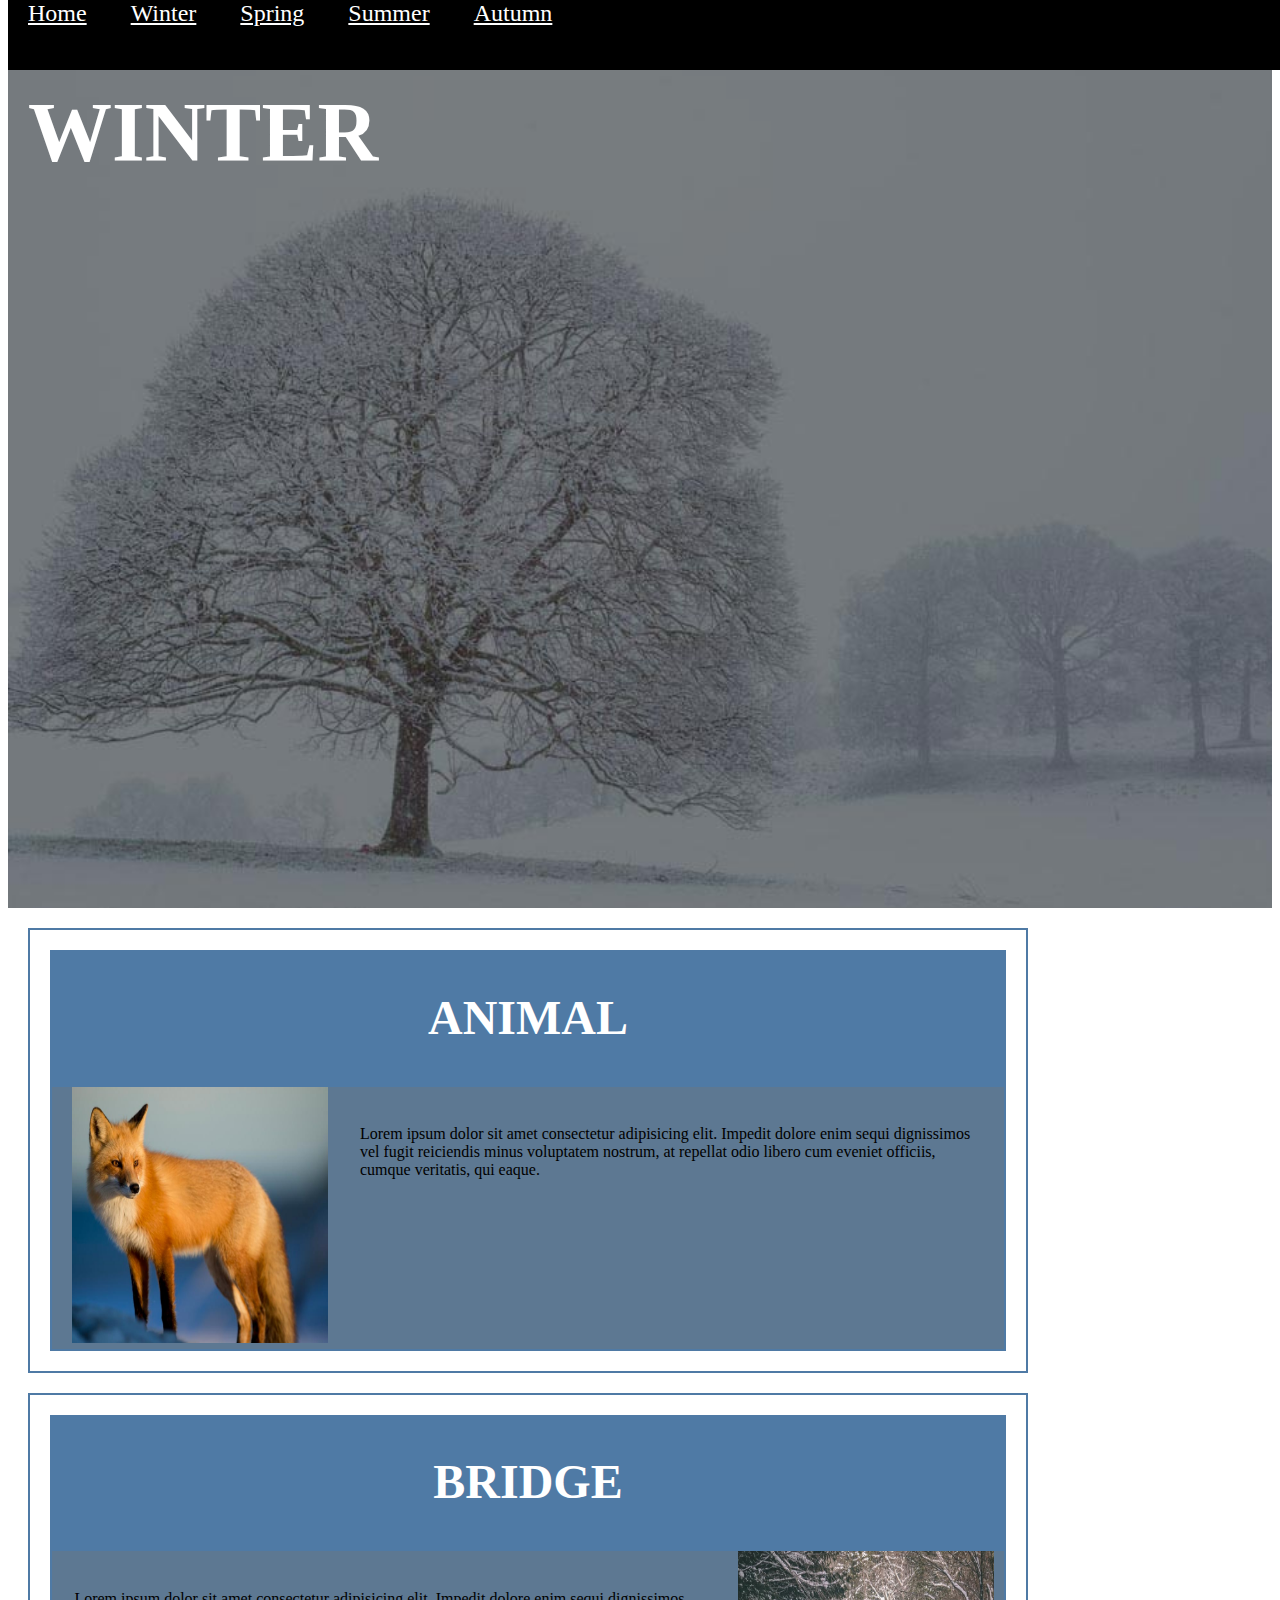
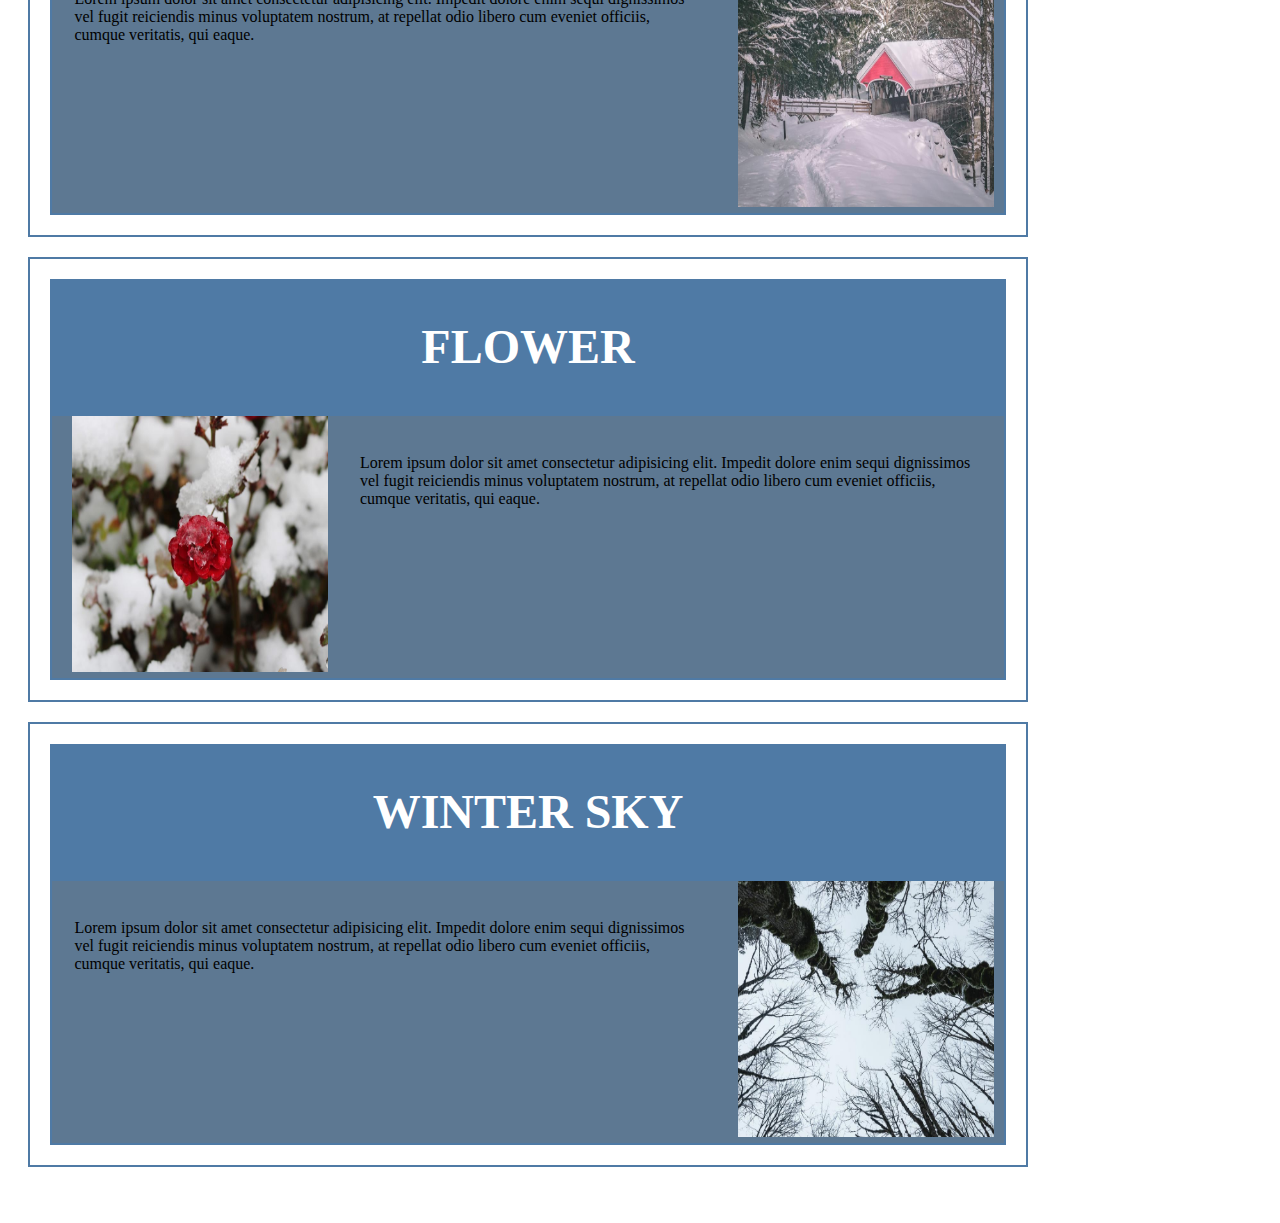
<file: winter.html>
<!DOCTYPE html>
<html lang="en">
  <head>
    <meta charset="UTF-8" />
    <meta name="viewport" content="width=device-width, initial-scale=1.0" />
    <title>Flexbox | Winter</title>

    <link rel="stylesheet" href="assets/css/winter.css" />
    <link
      rel="shortcut icon"
      href="assets/images/favicon-seasons.png"
      type="image/png"
    />
  </head>

  <body class="home">
    <div class="wrapper">
      <header>
        <nav>
          <a href="/">Home</a>
          <a href="winter.html">Winter</a>
          <a href="spring.html">Spring</a>
          <a href="summer.html">Summer</a>
          <a href="autumn.html">Autumn</a>
        </nav>
      </header>
      <div class="big-hero">
        <h1>WINTER</h1>
      </div>
      <main>
        <section class="winter-animal">
          <div class="section-heading">
            <h2>ANIMAL</h2>
          </div>
          <div class="content-wrapper">
            <div class="section-image">
              <a href="winter.html">
                <img
                  height="256px"
                  width="256px"
                  src="assets/images/winter-animal.jpg"
                  alt="Winter Animal Image"
                />
              </a>
            </div>

            <div class="section-content">
              <p style="float: right">
                Lorem ipsum dolor sit amet consectetur adipisicing elit. Impedit
                dolore enim sequi dignissimos vel fugit reiciendis minus
                voluptatem nostrum, at repellat odio libero cum eveniet
                officiis, cumque veritatis, qui eaque.
              </p>
            </div>
          </div>
        </section>
        <section class="winter-bridge">
          <div class="section-heading">
            <h2>BRIDGE</h2>
          </div>
          <div class="content-wrapper">
            <div class="section-image">
              <a href="winter.html">
                <img
                  height="256px"
                  width="256px"
                  src="assets/images/winter-bridge.jpg"
                  alt="Winter Bridge Image"
                />
              </a>
            </div>
            <div class="section-content">
              <p>
                Lorem ipsum dolor sit amet consectetur adipisicing elit. Impedit
                dolore enim sequi dignissimos vel fugit reiciendis minus
                voluptatem nostrum, at repellat odio libero cum eveniet
                officiis, cumque veritatis, qui eaque.
              </p>
            </div>
          </div>
        </section>
        <section class="winter-flower">
          <div class="section-heading">
            <h2>FLOWER</h2>
          </div>
          <div class="content-wrapper">
            <div class="section-image">
              <a href="winter.html">
                <img
                  height="256px"
                  width="256px"
                  src="assets/images/winter-flower.jpg"
                  alt="Winter Flower Image"
                />
              </a>
            </div>
            <div class="section-content">
              <p>
                Lorem ipsum dolor sit amet consectetur adipisicing elit. Impedit
                dolore enim sequi dignissimos vel fugit reiciendis minus
                voluptatem nostrum, at repellat odio libero cum eveniet
                officiis, cumque veritatis, qui eaque.
              </p>
            </div>
          </div>
        </section>
        <section class="winter-sky">
          <div class="section-heading">
            <h2>WINTER SKY</h2>
          </div>
          <div class="content-wrapper">
            <div class="section-image">
              <a href="winter.html">
                <img
                  height="256px"
                  width="256px"
                  src="assets/images/winter-look-up.jpg"
                  alt="Winter Sky Image"
                />
              </a>
            </div>
            <div class="section-content">
              <p>
                Lorem ipsum dolor sit amet consectetur adipisicing elit. Impedit
                dolore enim sequi dignissimos vel fugit reiciendis minus
                voluptatem nostrum, at repellat odio libero cum eveniet
                officiis, cumque veritatis, qui eaque.
              </p>
            </div>
          </div>
        </section>
      </main>
      <footer>
        <nav>
          <a href="/">Home</a>
          <a href="winter.html">Winter</a>
          <a href="spring.html">Spring</a>
          <a href="summer.html">Summer</a>
          <a href="autumn.html">Autumn</a>
        </nav>
      </footer>
    </div>
  </body>
</html>
</file>
<file: assets/css/style.css>
* {
  margin: 0px;
  padding: 0px;
  box-sizing: border-box;
}

header {
  background-color: black;
  position: fixed;
  top: 0px;
  width: 100%;
  z-index: 1000;
}

nav {
  display: flex;
}

a:link {
  color: white;
  text-decoration: none;
}
a {
  font-size: 1.5em;
  padding: 20px;
  color: white;
}
.content-wrapper {
  position: relative;
}
.big-hero {
  background-size: contain;
  background-image: url(../images/four-seasons-dark.jpg);
  min-height: 100vh;
  z-index: 1;
  font-size: 42px;
  top: 400px;
  left: 100px;
  margin: 0;
  padding: 20px;
  z-index: 2;
  color: black;
}

.section-heading {
  font-size: 32px;
  text-align: center;
  color: black;
}

.main1 {
  display: flex;
  align-items: center;
  justify-content: center;
  flex-direction: column;
}

.main2 {
  display: flex;
  align-items: center;
  justify-content: center;
  flex-direction: column;
}
section {
  display: flex;
  flex-wrap: wrap;
  margin: 20px;
  max-width: 900px;
}
section.winter {
  border: 2px solid #4f7aa5;
  display: flex;
  align-items: center;
  justify-content: center;
}
.section-content {
  padding: 1.4em;

  width: 70%;
}
.section-image {
  max-width: 30%;

  display: block;
  float: left;
}
section.spring {
  border: 2px solid #723660;
  display: flex;
  align-items: center;
  justify-content: center;
}

.section-image {
  margin-right: 50px;
}
section.summer {
  border: 2px solid #579453;
  display: flex;
  align-items: center;
  justify-content: center;
}
section.autumn {
  border: 2px solid #bb733f;
  display: flex;
  align-items: center;
  justify-content: center;
}
.spring .content-wrapper {
  margin-bottom: 20px;
  margin-left: 20px;
  margin-right: 20px;
  max-width: 990px;
  display: flex;
  flex-direction: row-reverse;
  background-color: #915980;
  border: 2px solid #723660;
}
.autumn .content-wrapper {
  display: flex;
  flex-direction: row-reverse;
  margin-bottom: 20px;
  margin-left: 20px;
  margin-right: 20px;
  max-width: 990px;
  background-color: #865836;
  border: 2px solid #bb733f;
}
.winter .content-wrapper {
  display: flex;
  flex-direction: row;
  margin-bottom: 20px;
  margin-left: 20px;
  margin-right: 20px;
  max-width: 990px;
  background-color: #5d7892;
  border: 2px solid #4f7aa5;
}
.summer .content-wrapper {
  display: flex;
  flex-direction: row;
  margin-bottom: 20px;
  margin-left: 20px;
  margin-right: 20px;
  max-width: 990px;
  background-color: rgba(131, 184, 140, 0.333);
  border: 2px solid #579453;
}
section {
  margin: 20px 20px 20px 20px;
}
.winter .section-heading {
  color: white;
  background-color: #4f7aa5;
  text-align: center;
  width: 990px;
  margin-top: 20px;
  margin-left: 20px;
  margin-right: 20px;
}
.spring .section-heading {
  color: white;
  background-color: #723660;
  text-align: center;
  width: 990px;
  margin-top: 20px;
  margin-left: 20px;
  margin-right: 20px;
}

section.spring {
  border: 2px solid #cccccc;
}

.summer .section-heading {
  color: white;
  background-color: #579453;
  text-align: center;
  width: 990px;
  margin-top: 20px;
  margin-left: 20px;
  margin-right: 20px;
}
.autumn .section-heading {
  color: white;
  background-color: #bb733f;
  text-align: center;
  width: 990px;
  margin-top: 20px;
  margin-left: 20px;
  margin-right: 20px;
}

* {
  box-sizing: border-box;
}

.big-hero h1 {
  margin-top: 24%;
  margin-left: 27%;
  color: white;
}

@media screen and (max-width: 768px) {
  * {
    box-sizing: border-box;
    padding: 0;
    margin: 0;
    max-width: 100%;
    align-items: center;
  }

  nav {
    display: flex;
    flex-direction: column;
    background-color: black;
    align-items: center;
    text-transform: uppercase;
    font-size: 14px;
  }
  a:link {
    color: white;
    letter-spacing: 2px;
  }
  .content-wrapper {
    position: relative;
    display: flex;
    flex-direction: column;
    width: 100%;
  }

  section {
    display: flex;
    flex-wrap: wrap;
    max-width: 46%;
  }

  .big-hero {
    background-size: contain;
    background-image: url(../images/four-seasons-dark.jpg);
    background-repeat: no-repeat;
    background-position: right;
    z-index: 1;
    font-size: 27px;
    width: 100%;
    margin-bottom: -270px;
  }

  .big-hero h1 {
    margin-top: 55%;
    margin-left: 25%;
    color: white;
  }

  .main1 {
    display: flex;
    width: 100%;
    align-items: center;
    justify-content: center;
    overflow: hidden;
  }

  .main2 {
    display: flex;
    width: 100%;
    overflow: hidden;
  }
  .section-image {
    max-width: 100%;
    transform: scaleX(1.5);
    overflow: hidden;
    margin-top: -15;
    padding-left: 13px;
  }

  .winter .content-wrapper {
    display: flex;
    flex-direction: column;
    margin-bottom: 20px;
    max-width: 990px;
    background-color: white;
    border: none;
  }

  .spring .content-wrapper {
    display: flex;
    flex-direction: column;
    margin-bottom: 20px;
    max-width: 990px;
    background-color: white;
    border: none;
  }

  .summer .content-wrapper {
    display: flex;
    flex-direction: column;
    margin-bottom: 20px;
    max-width: 990px;
    background-color: white;
    border: none;
  }

  .autumn .content-wrapper {
    display: flex;
    flex-direction: column;
    margin-bottom: 20px;
    max-width: 100%;
    background-color: white;
    border: none;
  }

  .section-content {
    transform: scale(1.6);
    font-size: 11px;
    background-color: #f5f5f5;
    margin-left: -0.5px;
    margin-right: -3px;
    margin-top: 13px;
    margin-bottom: 12px;
  }

  .winter .section-heading {
    color: white;
    background-color: #4f7aa5;
    width: 990px;
    margin-top: -2px;
    margin-right: -3px;
    margin-left: -0.5px;
    margin-bottom: -2px;
  }

  .spring .section-heading {
    color: white;
    background-color: #723660;
    width: 990px;
    margin-top: -1px;
    margin-right: -3px;
    margin-left: -0.5px;
    margin-bottom: -2px;
  }

  .summer .section-heading {
    color: white;
    background-color: #579453;
    width: 990px;
    margin-top: -1px;
    margin-right: -3px;
    margin-left: -0.5px;
    margin-bottom: -2px;
  }

  .autumn .section-heading {
    color: white;
    background-color: #bb733f;
    width: 990px;
    margin-top: -1px;
    margin-right: -3px;
    margin-left: -0.5px;
    margin-bottom: -2px;
  }

  footer nav {
    display: flex;
    flex-direction: column;
    align-items: flex-end;
    background-color: black;
    text-transform: uppercase;
    font-size: 14px;
    width: 100%;
  }
}

@media screen and (max-width: 414px) {
  * {
    box-sizing: border-box;
    padding: 0;
    margin: 0;
    max-width: 100%;
    align-items: center;
  }

  nav {
    display: flex;
    flex-direction: column;
    background-color: black;
    align-items: center;
    text-transform: uppercase;
    font-size: 8px;
  }
  a:link {
    color: white;
    letter-spacing: 2px;
  }
  .content-wrapper {
    position: relative;
  }

  .main1 {
    display: block;
    width: 100%;

    overflow: hidden;
  }

  section {
    display: flex;
    flex-wrap: wrap;
    max-width: 100%;
  }

  .main2 {
    display: block;
    width: 100%;
    overflow: hidden;
  }

  .big-hero {
    background-size: contain;
    background-image: url(../images/four-seasons-dark.jpg);
    background-repeat: no-repeat;
    background-position: right;
    z-index: 1;
    font-size: 18px;
    width: 100%;
    margin-bottom: -250px;
  }

  .big-hero h1 {
    margin-top: 80%;
    margin-left: 16%;
    color: white;
  }

  .section-image {
    max-width: 90%;
    transform: scaleX(1.5);
    overflow: hidden;
    margin-top: -15;
    padding-left: 13px;
  }

  .winter .content-wrapper {
    display: flex;
    flex-direction: column;
    margin-bottom: 20px;
    max-width: 900px;
  }

  .spring .content-wrapper {
    display: flex;
    flex-direction: column;
    margin-bottom: 20px;
    max-width: 990px;
    background-color: white;
    border: none;
  }

  .summer .content-wrapper {
    display: flex;
    flex-direction: column;
    margin-bottom: 20px;
    max-width: 990px;
    background-color: white;
    border: none;
  }

  .autumn .content-wrapper {
    display: flex;
    flex-direction: column;
    margin-bottom: 20px;
    max-width: 100%;
    background-color: white;
    border: none;
  }

  .section-content {
    transform: scale(1.6);
    font-size: 9px;
    background-color: #f5f5f5;
    margin-left: -0.5px;
    margin-right: -3px;
    margin-top: 13px;
  }

  .winter .section-heading {
    color: white;
    background-color: #4f7aa5;
    width: 990px;
    margin-top: -2px;
    margin-right: -3px;
    margin-left: -0.5px;
    margin-bottom: -2px;
  }

  .spring .section-heading {
    color: white;
    background-color: #723660;
    width: 990px;
    margin-top: -1px;
    margin-right: -3px;
    margin-left: -0.5px;
    margin-bottom: -2px;
  }

  .summer .section-heading {
    color: white;
    background-color: #579453;
    width: 990px;
    margin-top: -1px;
    margin-right: -3px;
    margin-left: -0.5px;
    margin-bottom: -2px;
  }

  .autumn .section-heading {
    color: white;
    background-color: #bb733f;
    width: 990px;
    margin-top: -1px;
    margin-right: -3px;
    margin-left: -0.5px;
    margin-bottom: -2px;
  }

  footer nav {
    display: flex;
    flex-direction: column;
    align-items: flex-end;
    background-color: black;
    text-transform: uppercase;
    font-size: 10px;
    width: 100%;
  }
}
</file>
<file: web-HW5-Tiparpron-Sukanya-updated/assets/css/style.css>
header {
  background-color: black;
  height: 70px;
  position: fixed;
  top: 0px;
  width: 100%;
  display: block;
  z-index: 1000;
}

a:link {
  color: white;
  text-decoration: none;
}
a {
  font-size: 1.5em;
  padding-top: 10px;
  padding-bottom: 10px;
  padding-left: 20px;
  padding-right: 20px;
  color: white;
}
.content-wrapper {
  position: relative;
}
.big-hero {
  background-size: contain;
  background-image: url(../images/four-seasons-dark.jpg);
  min-height: 100vh;
  z-index: 1;
  font-size: 42px;
  top: 400px;
  left: 100px;
  margin: 0;
  padding: 20px;
  z-index: 2;
  color: black;
}


.section-heading {
  font-size: 32px;
  text-align: center;
  color: black;
}

section {
  display: flex;
  flex-wrap: wrap;
  margin: 20px;
  max-width: 1000px;
}
section.winter {
  border: 2px solid #4f7aa5;
}
.section-content {
  padding: 1.4em;

  width: 70%;
}
.section-image {
  max-width: 30%;

  display: block;
  float: left;
}
section.spring {
  border: 2px solid #723660;
}
section.summer {
  border: 2px solid #579453;
}
section.autumn {
  border: 2px solid #bb733f;
}
.spring .content-wrapper {
  margin-bottom: 20px;
  margin-left: 20px;
  margin-right: 20px;
  max-width: 990px;
  display: flex;
  flex-direction: row-reverse;
  background-color: #915980;
  border: 2px solid #723660;
}
.autumn .content-wrapper {
  display: flex;
  flex-direction: row-reverse;
  margin-bottom: 20px;
  margin-left: 20px;
  margin-right: 20px;
  max-width: 990px;
  background-color: #865836;
  border: 2px solid #bb733f;
}
.winter .content-wrapper {
  display: flex;
  flex-direction: row;
  margin-bottom: 20px;
  margin-left: 20px;
  margin-right: 20px;
  max-width: 990px;
  background-color: #5d7892;
  border: 2px solid #4f7aa5;
}
.summer .content-wrapper {
  display: flex;
  flex-direction: row;
  margin-bottom: 20px;
  margin-left: 20px;
  margin-right: 20px;
  max-width: 990px;
  background-color: rgba(131, 184, 140, 0.333);
  border: 2px solid #579453;
}
section {
  margin: 20px 20px 20px 20px;
}
.winter .section-heading {
  color: white;
  background-color: #4f7aa5;
  text-align: center;
  width: 990px;
  margin-top: 20px;
  margin-left: 20px;
  margin-right: 20px;
}
.spring .section-heading {
  color: white;
  background-color: #723660;
  text-align: center;
  width: 990px;
  margin-top: 20px;
  margin-left: 20px;
  margin-right: 20px;
}

section.spring {
  border: 2px solid #cccccc;
}

.summer .section-heading {
  color: white;
  background-color: #579453;
  text-align: center;
  width: 990px;
  margin-top: 20px;
  margin-left: 20px;
  margin-right: 20px;
}
.autumn .section-heading {
  color: white;
  background-color: #bb733f;
  text-align: center;
  width: 990px;
  margin-top: 20px;
  margin-left: 20px;
  margin-right: 20px;
}

* {
  box-sizing: border-box;
}


.big-hero h1{
  margin-top: 24%;
  margin-left: 27%;
  color: white;
}
@media screen and (max-width:414px) {
  


  * {
    box-sizing: border-box;
    padding: 0;
    margin: 0;
    max-width: 100%;
    align-items: center;
  }
  
  nav {
    display: flex;
    flex-direction: column;
    background-color: black;
    align-items: center;
    text-transform: uppercase;
    font-size: 8px;
  }
  a:link {
    color: white;
  }
  .content-wrapper {
    position: relative;
  }

  .big-hero {
      background-size:contain;
      background-image: url(../images/four-seasons-dark.jpg);
      background-repeat: no-repeat;
      background-position:right;
      margin-top: 20px;
      z-index: 1;
      font-size: 15px;
       width: 100%;
       margin-bottom: -150px;
  
    }
  
    .big-hero h1{
      margin-top: 55%;
      margin-left: 20%;
      color: white;
    }
  
    .section-image {
      max-width: 90%;
      transform: scaleX(1.4);
      overflow: hidden;
      margin-top: -15;
      padding: 0px;
      margin-left: -12px;
     
    }
  
    .winter .content-wrapper {
      display: flex;
      flex-direction: column;
      margin-bottom: 20px;
      max-width: 900px;
    }
  
    .spring .content-wrapper {
      display: flex;
      flex-direction: column;
      margin-bottom: 20px;
      max-width: 990px;
      background-color: white;
      border: none;
    }

    .summer .content-wrapper {
      display: flex;
      flex-direction: column;
      margin-bottom: 20px;
      max-width: 990px;
      background-color: white;
      border: none;
    }
  
    .autumn .content-wrapper {
      display: flex;
      flex-direction: column;
      margin-bottom: 20px;
       max-width: 100%;
      background-color: white;
      border: none;
    }
  
  
    .section-content {
      transform: scale(1.6);
      font-size: 9px;
      background-color: #F5F5F5;
      margin-left: -0.5px;
      margin-right: -3px;
      margin-top: 13px; ;
  }
    
  
      .winter .section-heading {
        color: white;
        background-color: #4f7aa5;
        width: 990px;
        margin-top: -2px;
        margin-right: -3px;
        margin-left: -0.5px;
        margin-bottom: -2px;
        
      }

      .spring .section-heading {
        color: white;
        background-color: #723660;
        width: 990px;
        margin-top: -1px;
        margin-right: -3px;
        margin-left: -0.5px;
        margin-bottom: -2px;
      }

      .summer .section-heading {
        color: white;
        background-color: #579453;
        width: 990px;
        margin-top: -1px;
        margin-right: -3px;
        margin-left: -0.5px;
        margin-bottom: -2px;
      }

      .autumn .section-heading {
        color: white;
        background-color: #bb733f;
        width: 990px;
        margin-top: -1px;
        margin-right: -3px;
        margin-left: -0.5px;
        margin-bottom: -2px;
      }
      
      
  
  footer nav{
      display: flex;
      flex-direction:column;
      align-items: flex-end;
      background-color: black;
      text-transform: uppercase;
      font-size: 10px;
      width: 100%;
      
      
  }
  
  }
</file>
<file: assets/css/autumn.css>
header {
  background-color: black;
  height: 70px;
  position: fixed;
  top: 0px;
  width: 100%;
  display: block;
}

a:link {
  color: white;
}
a {
  font-size: 1.5em;
  padding-top: 10px;
  padding-bottom: 10px;
  padding-left: 20px;
  padding-right: 20px;
}
.content-wrapper {
  position: relative;
}
.big-hero {
  background-size: cover;
  background-image: url(../images/autumn-dark.jpg);
  min-height: 100vh;
  z-index: 1;
  font-size: 42px;

  margin: 0;
  padding: 20px;
  z-index: 2;
  color: white;
}

.section-heading {
  font-size: 32px;
  text-align: center;
  color: white;
}

section {
  display: flex;
  flex-wrap: wrap;
  margin: 20px;
  max-width: 1000px;
}
section.autumn-animal {
  border: 2px solid #bb733f;
}
.section-content {
  padding: 1.4em;

  width: 70%;
}
.section-image {
  max-width: 30%;

  display: block;
  float: left;
}
section.autumn-bridge {
  border: 2px solid #bb733f;
}
section.autumn-flower {
  border: 2px solid #bb733f;
}
section.autumn-sky {
  border: 2px solid #bb733f;
}

.autumn-animal .content-wrapper {
  margin-bottom: 20px;
  margin-left: 20px;
  margin-right: 20px;
  max-width: 990px;
  display: flex;
  flex-direction: row;
  background-color: #86581F;
  border: 2px solid #bb733f;
}
.autumn-bridge .content-wrapper {
  display: flex;
  flex-direction: row-reverse;
  margin-bottom: 20px;
  margin-left: 20px;
  margin-right: 20px;
  max-width: 990px;
  background-color: #86581F;
  border: 2px solid #bb733f;
}
.autumn-flower .content-wrapper {
  display: flex;
  flex-direction: row;
  margin-bottom: 20px;
  margin-left: 20px;
  margin-right: 20px;
  max-width: 990px;
  background-color: #86581F;
  border: 2px solid #bb733f;
}
.autumn-sky .content-wrapper {
  display: flex;
  flex-direction: row-reverse;
  margin-bottom: 20px;
  margin-left: 20px;
  margin-right: 20px;
  max-width: 990px;
  background-color: #86581F;
  border: 2px solid #bb733f;
}

section {
  margin: 20px 20px 20px 20px;
}
.autumn-animal .section-heading {
  color: white;
  background-color: #865836;
  text-align: center;
  width: 990px;
  margin-top: 20px;
  margin-left: 20px;
  margin-right: 20px;
}
.autumn-bridge .section-heading {
  color: white;
  background-color: #865836;
  text-align: center;
  width: 990px;
  margin-top: 20px;
  margin-left: 20px;
  margin-right: 20px;
}
.autumn-flower .section-heading {
  color: white;
  background-color: #865836;
  text-align: center;
  width: 990px;
  margin-top: 20px;
  margin-left: 20px;
  margin-right: 20px;
}
.autumn-sky .section-heading {
  color: white;
  background-color: #865836;
  text-align: center;
  width: 990px;
  margin-top: 20px;
  margin-left: 20px;
  margin-right: 20px;
}

* {
  box-sizing: border-box;
}
</file>
<file: assets/css/spring.css>
header {
  background-color: black;
  height: 70px;
  position: fixed;
  top: 0px;
  width: 100%;
  display: block;
}

a:link {
  color: white;
}
a {
  font-size: 1.5em;
  padding-top: 10px;
  padding-bottom: 10px;
  padding-left: 20px;
  padding-right: 20px;
}
.content-wrapper {
  position: relative;
}
.big-hero {
  background-size: cover;
  background-image: url(../images/spring-dark.jpg);
  min-height: 100vh;
  z-index: 1;
  font-size: 42px;

  margin: 0;
  padding: 20px;
  z-index: 2;
  color: white;
}

.section-heading {
  font-size: 32px;
  text-align: center;
  color: white;
}

section {
  display: flex;
  flex-wrap: wrap;
  margin: 20px;
  max-width: 1000px;
}
section.spring-animal {
  border: 2px solid #723660;
}
.section-content {
  padding: 1.4em;

  width: 70%;
}
.section-image {
  max-width: 30%;

  display: block;
  float: left;
}
section.spring-bridge {
  border: 2px solid #723660;
}
section.spring-flower {
  border: 2px solid #723660;
}
section.spring-sky {
  border: 2px solid #723660;
}
.spring-animal .content-wrapper {
  margin-bottom: 20px;
  margin-left: 20px;
  margin-right: 20px;
  max-width: 990px;
  display: flex;
  flex-direction: row;
  background-color: #915980;
  border: 2px solid #723660;
}
.spring-bridge .content-wrapper {
  display: flex;
  flex-direction: row-reverse;
  margin-bottom: 20px;
  margin-left: 20px;
  margin-right: 20px;
  max-width: 990px;
  background-color: #915980;
  border: 2px solid #723660;
}
.spring-flower .content-wrapper {
  display: flex;
  flex-direction: row;
  margin-bottom: 20px;
  margin-left: 20px;
  margin-right: 20px;
  max-width: 990px;
  background-color: #915980;
  border: 2px solid #723660;
}
.spring-sky .content-wrapper {
  display: flex;
  flex-direction: row-reverse;
  margin-bottom: 20px;
  margin-left: 20px;
  margin-right: 20px;
  max-width: 990px;
  background-color: #915980;
  border: 2px solid #723660;
}
section {
  margin: 20px 20px 20px 20px;
}
.spring-animal .section-heading {
  color: white;
  background-color: #723660;
  text-align: center;
  width: 990px;
  margin-top: 20px;
  margin-left: 20px;
  margin-right: 20px;
}
.spring-bridge .section-heading {
  color: white;
  background-color: #723660;
  text-align: center;
  width: 990px;
  margin-top: 20px;
  margin-left: 20px;
  margin-right: 20px;
}
.spring-flower .section-heading {
  color: white;
  background-color: #723660;
  text-align: center;
  width: 990px;
  margin-top: 20px;
  margin-left: 20px;
  margin-right: 20px;
}
.spring-sky .section-heading {
  color: white;
  background-color: #723660;
  text-align: center;
  width: 990px;
  margin-top: 20px;
  margin-left: 20px;
  margin-right: 20px;
}

* {
  box-sizing: border-box;
}
</file>
<file: assets/css/summer.css>
header {
  background-color: black;
  height: 70px;
  position: fixed;
  top: 0px;
  width: 100%;
  display: block;
}

a:link {
  color: white;
}
a {
  font-size: 1.5em;
  padding-top: 10px;
  padding-bottom: 10px;
  padding-left: 20px;
  padding-right: 20px;
}
.content-wrapper {
  position: relative;
}
.big-hero {
  background-size: cover;
  background-image: url(../images/summer-dark.jpg);
  min-height: 100vh;
  z-index: 1;
  font-size: 42px;

  margin: 0;
  padding: 20px;
  z-index: 2;
  color: white;
}

.section-heading {
  font-size: 32px;
  text-align: center;
  color: white;
}

section {
  display: flex;
  flex-wrap: wrap;
  margin: 20px;
  max-width: 1000px;
}
section.summer-animal {
  border: 2px solid #579453;
}
.section-content {
  padding: 1.4em;
  width: 70%;
}
.section-image {
  max-width: 30%;

  display: block;
  float: left;
}
section.summer-bridge {
  border: 2px solid #579453;
}
section.summer-flower {
  border: 2px solid #579453;
}
section.summer-sky {
  border: 2px solid #579453;
}
.summer-animal .content-wrapper {
  margin-bottom: 20px;
  margin-left: 20px;
  margin-right: 20px;
  max-width: 990px;
  display: flex;
  flex-direction: row;
  background-color: rgba(131, 184, 140, 0.333);
  border: 2px solid #579453;
}
.summer-bridge .content-wrapper {
  display: flex;
  flex-direction: row-reverse;
  margin-bottom: 20px;
  margin-left: 20px;
  margin-right: 20px;
  max-width: 990px;
  background-color: rgba(131, 184, 140, 0.333);
  border: 2px solid #579453;
}
.summer-flower .content-wrapper {
  display: flex;
  flex-direction: row;
  margin-bottom: 20px;
  margin-left: 20px;
  margin-right: 20px;
  max-width: 990px;
  background-color: rgba(131, 184, 140, 0.333);
  border: 2px solid #579453;
}
.summer-sky .content-wrapper {
  display: flex;
  flex-direction: row-reverse;
  margin-bottom: 20px;
  margin-left: 20px;
  margin-right: 20px;
  max-width: 990px;
  background-color: rgba(131, 184, 140, 0.333);
  border: 2px solid #579453;
}
section {
  margin: 20px 20px 20px 20px;
}
.summer-animal .section-heading {
  color: white;
  background-color: #579453;
  text-align: center;
  width: 990px;
  margin-top: 20px;
  margin-left: 20px;

  margin-right: 20px;
}
.summer-bridge .section-heading {
  color: white;
  background-color: #579453;
  text-align: center;
  width: 990px;
  margin-top: 20px;
  margin-left: 20px;
  margin-right: 20px;
}
.summer-flower .section-heading {
  color: white;
  background-color: #579453;
  text-align: center;
  width: 990px;
  margin-top: 20px;
  margin-left: 20px;
  margin-right: 20px;
}
.summer-sky .section-heading {
  color: white;
  background-color: #579453;
  text-align: center;
  width: 990px;
  margin-top: 20px;
  margin-left: 20px;
  margin-right: 20px;
}

* {
  box-sizing: border-box;
}
</file>
<file: assets/css/winter.css>
header {
  background-color: black;
  height: 70px;
  position: fixed;
  top: 0px;
  width: 100%;
  display: block;
}

a:link {
  color: white;
}
a {
  font-size: 1.5em;
  padding-top: 10px;
  padding-bottom: 10px;
  padding-left: 20px;
  padding-right: 20px;
}
.content-wrapper {
  position: relative;
}
.big-hero {
  background-size: cover;
  background-image: url(../images/winter-dark.jpg);
  min-height: 100vh;
  z-index: 1;
  font-size: 42px;

  margin: 0;
  padding: 20px;
  z-index: 2;
  color: white;
}

.section-heading {
  font-size: 32px;
  text-align: center;
  color: white;
}

section {
  display: flex;
  flex-wrap: wrap;
  margin: 20px;
  max-width: 1000px;
}
section.winter-animal {
  border: 2px solid #4f7aa5;
}
.section-content {
  padding: 1.4em;

  width: 70%;
}
.section-image {
  max-width: 30%;

  display: block;
  float: left;
}
section.winter-bridge {
  border: 2px solid #4f7aa5;
}
section.winter-flower {
  border: 2px solid #4f7aa5;
}
section.winter-sky {
  border: 2px solid #4f7aa5;
}
.winter-animal .content-wrapper {
  margin-bottom: 20px;
  margin-left: 20px;
  margin-right: 20px;
  max-width: 990px;
  display: flex;
  flex-direction: row;
  background-color: #5d7892;
  border: 2px solid #4f7aa5;
}
.winter-bridge .content-wrapper {
  display: flex;
  flex-direction: row-reverse;
  margin-bottom: 20px;
  margin-left: 20px;
  margin-right: 20px;
  max-width: 990px;
  background-color: #5d7892;
  border: 2px solid #4f7aa5;
}
.winter-flower .content-wrapper {
  display: flex;
  flex-direction: row;
  margin-bottom: 20px;
  margin-left: 20px;
  margin-right: 20px;
  max-width: 990px;
  background-color: #5d7892;
  border: 2px solid #4f7aa5;
}
.winter-sky .content-wrapper {
  display: flex;
  flex-direction: row-reverse;
  margin-bottom: 20px;
  margin-left: 20px;
  margin-right: 20px;
  max-width: 990px;
  background-color: #5d7892;
  border: 2px solid #4f7aa5;
}
section {
  margin: 20px 20px 20px 20px;
}
.winter-animal .section-heading {
  color: white;
  background-color: #4f7aa5;
  text-align: center;
  width: 990px;
  margin-top: 20px;
  margin-left: 20px;
  margin-right: 20px;
}
.winter-bridge .section-heading {
  color: white;
  background-color: #4f7aa5;
  text-align: center;
  width: 990px;
  margin-top: 20px;
  margin-left: 20px;
  margin-right: 20px;
}
.winter-flower .section-heading {
  color: white;
  background-color: #4f7aa5;
  text-align: center;
  width: 990px;
  margin-top: 20px;
  margin-left: 20px;
  margin-right: 20px;
}
.winter-sky .section-heading {
  color: white;
  background-color: #4f7aa5;
  text-align: center;
  width: 990px;
  margin-top: 20px;
  margin-left: 20px;
  margin-right: 20px;
}

* {
  box-sizing: border-box;
}
</file>
